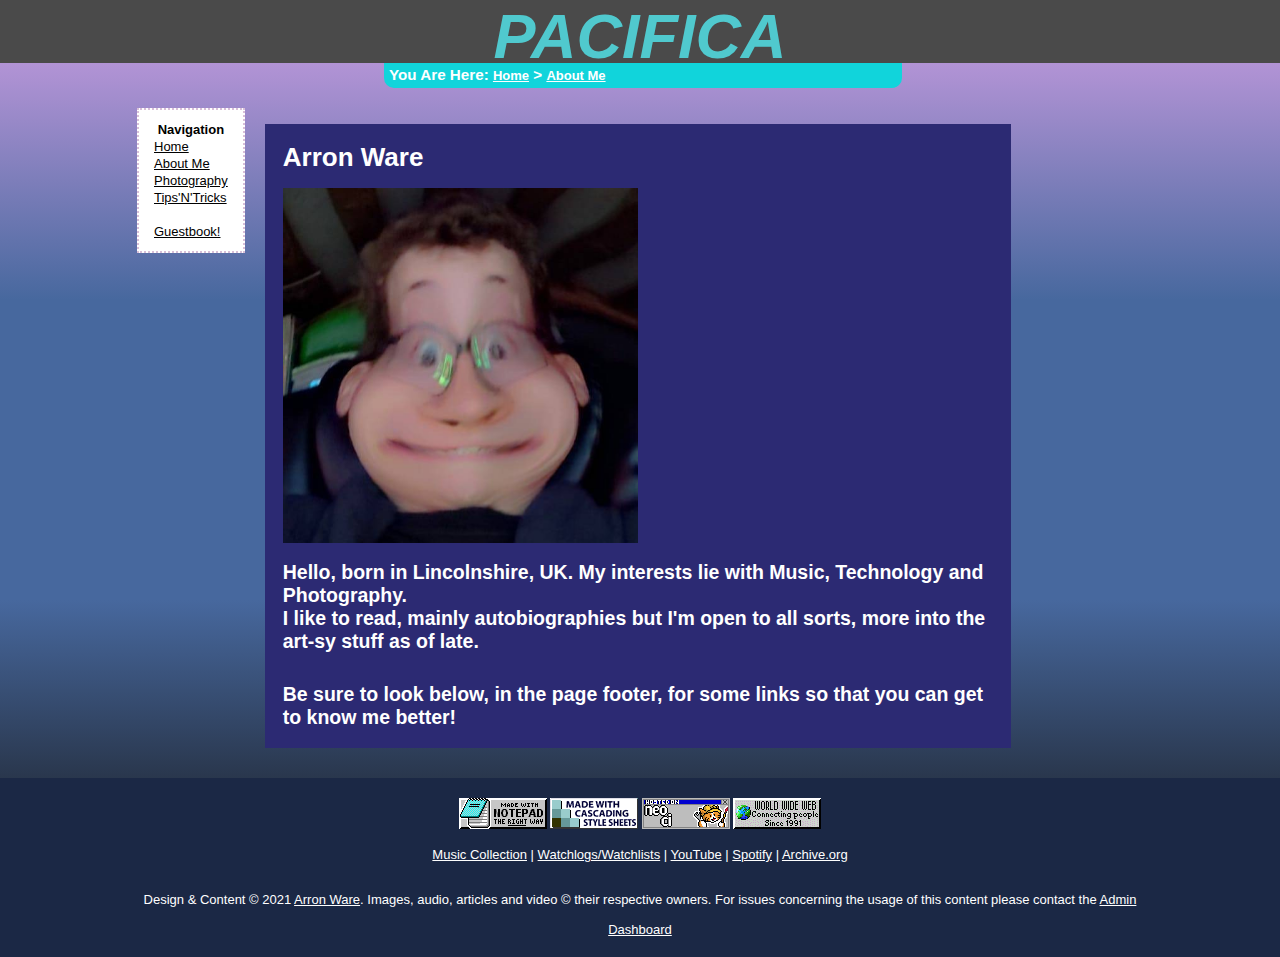
<file: aboutme.html>
<!DOCTYPE html>
<script>
  function includeHTML() {
    var z, i, elmnt, file, xhttp;
    /* Loop through a collection of all HTML elements: */
    z = document.getElementsByTagName("*");
    for (i = 0; i < z.length; i++) {
      elmnt = z[i];
      /*search for elements with a certain atrribute:*/
      file = elmnt.getAttribute("w3-include-html");
      if (file) {
        /* Make an HTTP request using the attribute value as the file name: */
        xhttp = new XMLHttpRequest();
        xhttp.onreadystatechange = function() {
          if (this.readyState == 4) {
            if (this.status == 200) {elmnt.innerHTML = this.responseText;}
            if (this.status == 404) {elmnt.innerHTML = "Page not found.";}
            /* Remove the attribute, and call this function once more: */
            elmnt.removeAttribute("w3-include-html");
            includeHTML();
          }
        }
        xhttp.open("GET", file, true);
        xhttp.send();
        /* Exit the function: */
        return;
      }
    }
  }
  </script> 

<html>
  




<head>
  <!-- Global site tag (gtag.js) - Google Analytics -->
<script async src="https://www.googletagmanager.com/gtag/js?id=G-C14HDMBW0S"></script>
<script>
  window.dataLayer = window.dataLayer || [];
  function gtag(){dataLayer.push(arguments);}
  gtag('js', new Date());

  gtag('config', 'G-C14HDMBW0S');
</script>
<div w3-include-html="assets/inc/header.html"></div>
  <script>
  function getStylesheet() {
    var currentTime = new Date().getHours();
    if (0 <= currentTime&&currentTime < 5) {
     document.write("<link rel='stylesheet' href='night.css' type='text/css'>");
    }
    if (5 <= currentTime&&currentTime < 11) {
     document.write("<link rel='stylesheet' href='morning.css' type='text/css'>");
    }
    if (11 <= currentTime&&currentTime < 18) {
     document.write("<link rel='stylesheet' href='stylesheet.css' type='text/css'>");
    }
    if (18 <= currentTime&&currentTime < 22) {
     document.write("<link rel='stylesheet' href='evening.css' type='text/css'>");
    }
    if (22 <= currentTime&&currentTime <= 24) {
     document.write("<link rel='stylesheet' href='night.css' type='text/css'>");
    }
  }
  
  getStylesheet();
  
  </script>
  
  <noscript><link href="stylesheet.css" rel="stylesheet"></noscript>

  <!-- Global site tag (gtag.js) - Google Analytics -->
  <script async src="https://www.googletagmanager.com/gtag/js?id=G-BN38E1BF64"></script>
  <script>
    window.dataLayer = window.dataLayer || [];
    function gtag(){dataLayer.push(arguments);}
    gtag('js', new Date());

    gtag('config', 'G-BN38E1BF64');
  </script>

</head>

<header>

  <h3 class="title" >PACIFICA</h3> 
  
 
  
</header>

<body>
  <div id="navbar" margin="1px">
      <h3 >You Are Here: <a class="link" href="index.html">Home</a> > <a class="link" href="aboutme.html">About Me</a></h3>
  </div>
  
  <div id="wrap">
    


  
    <div w3-include-html="assets/inc/nav.html"></div>

    <div id="content">
      <h1>Arron Ware</h1>
      <br>
      <img src="assets/img/mesquish.jpeg" alt="Me with a squished filter" width="50%" >
      <br>
      <br>
      <h2>Hello, born in Lincolnshire, UK. My interests lie with Music, Technology and Photography. 
        <br>I like to read, mainly autobiographies but I'm open to all sorts, more into the art-sy stuff as of late.</h2>
      <br>
      <br>
      <h2>Be sure to look below, in the page footer, for some links so that you can get to know me better! </h2>

    </div>


  </div>




  







  </body>











<footer class="flex-container">

  <div w3-include-html="assets/inc/footer.html"></div>

</footer>



<script>
  includeHTML();
</script>

   
</html>
</file>
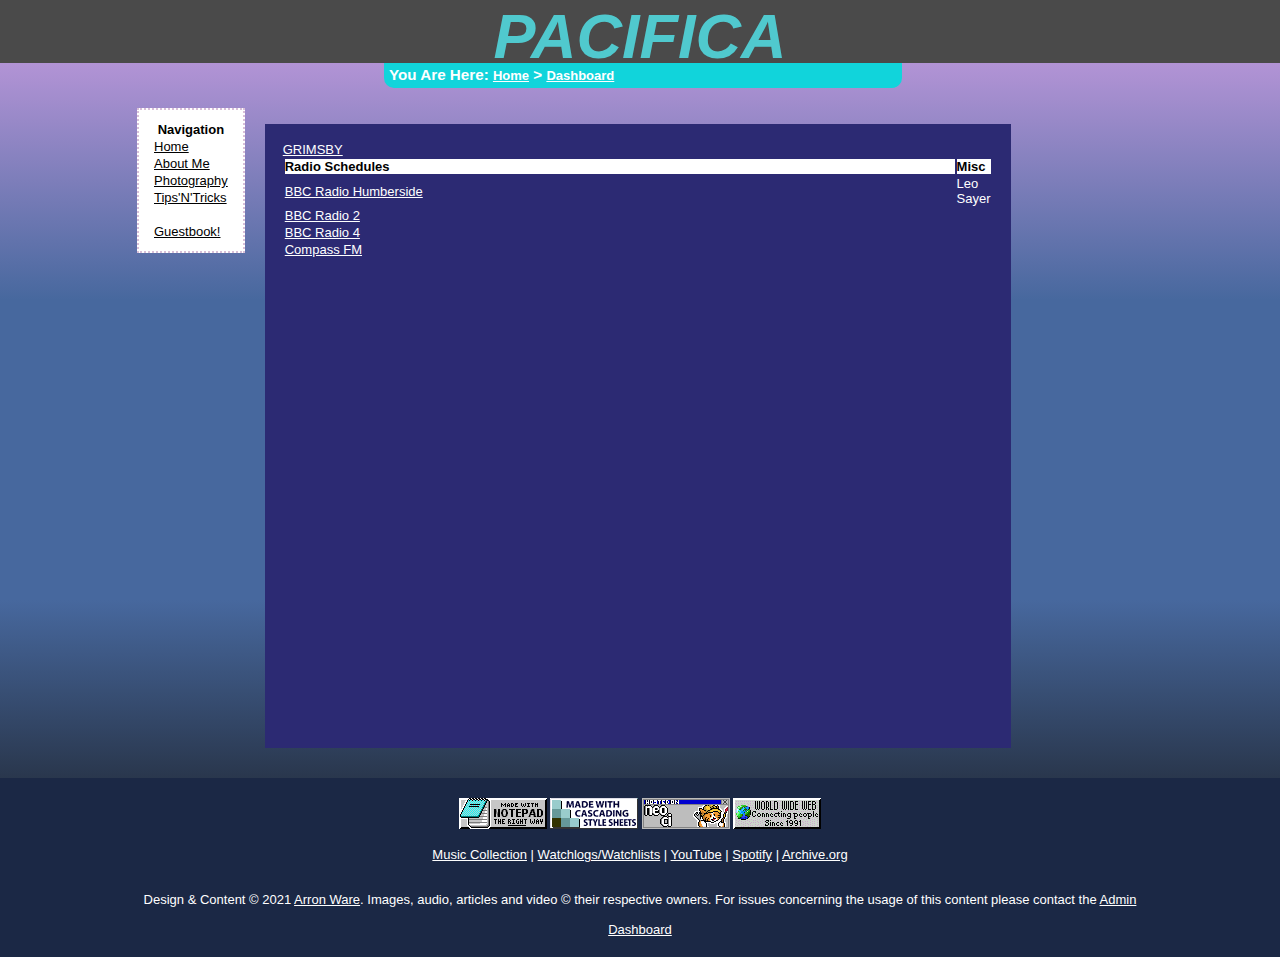
<file: dashboard.html>
<!DOCTYPE html>
<script>
  function includeHTML() {
    var z, i, elmnt, file, xhttp;
    /* Loop through a collection of all HTML elements: */
    z = document.getElementsByTagName("*");
    for (i = 0; i < z.length; i++) {
      elmnt = z[i];
      /*search for elements with a certain atrribute:*/
      file = elmnt.getAttribute("w3-include-html");
      if (file) {
        /* Make an HTTP request using the attribute value as the file name: */
        xhttp = new XMLHttpRequest();
        xhttp.onreadystatechange = function() {
          if (this.readyState == 4) {
            if (this.status == 200) {elmnt.innerHTML = this.responseText;}
            if (this.status == 404) {elmnt.innerHTML = "Page not found.";}
            /* Remove the attribute, and call this function once more: */
            elmnt.removeAttribute("w3-include-html");
            includeHTML();
          }
        }
        xhttp.open("GET", file, true);
        xhttp.send();
        /* Exit the function: */
        return;
      }
    }
  }
  </script> 

<html>
  




<head>
  <!-- Global site tag (gtag.js) - Google Analytics -->
<script async src="https://www.googletagmanager.com/gtag/js?id=G-C14HDMBW0S"></script>
<script>
  window.dataLayer = window.dataLayer || [];
  function gtag(){dataLayer.push(arguments);}
  gtag('js', new Date());

  gtag('config', 'G-C14HDMBW0S');
</script>
<div w3-include-html="assets/inc/header.html"></div>
<script>
  function getStylesheet() {
    var currentTime = new Date().getHours();
    if (0 <= currentTime&&currentTime < 5) {
     document.write("<link rel='stylesheet' href='night.css' type='text/css'>");
    }
    if (5 <= currentTime&&currentTime < 11) {
     document.write("<link rel='stylesheet' href='morning.css' type='text/css'>");
    }
    if (11 <= currentTime&&currentTime < 18) {
     document.write("<link rel='stylesheet' href='stylesheet.css' type='text/css'>");
    }
    if (18 <= currentTime&&currentTime < 22) {
     document.write("<link rel='stylesheet' href='evening.css' type='text/css'>");
    }
    if (22 <= currentTime&&currentTime <= 24) {
     document.write("<link rel='stylesheet' href='night.css' type='text/css'>");
    }
  }
  
  getStylesheet();
  
  </script>
  
  <noscript><link href="stylesheet.css" rel="stylesheet"></noscript>

  <!-- Global site tag (gtag.js) - Google Analytics -->
  <script async src="https://www.googletagmanager.com/gtag/js?id=G-BN38E1BF64"></script>
  <script>
    window.dataLayer = window.dataLayer || [];
    function gtag(){dataLayer.push(arguments);}
    gtag('js', new Date());

    gtag('config', 'G-BN38E1BF64');
  </script>

</head>

<header>

  <h3 class="title" >PACIFICA</h3> 
  
  
  
</header>

<body>
  <div id="navbar" margin="1px">
      <h3 >You Are Here: <a class="link" href="index.html">Home</a> > <a class="link" href="dashboard.html">Dashboard</a></h3>
  </div>
  
  <div id="wrap">
    


  
    <div w3-include-html="assets/inc/nav.html"></div>

    <div id="content">
      <a class="weatherwidget-io" href="https://forecast7.com/en/53d57n0d08/grimsby/" data-label_1="GRIMSBY" data-theme="pure" data-textcolor="#50C9CE" >GRIMSBY</a>
      <script>
      !function(d,s,id){var js,fjs=d.getElementsByTagName(s)[0];if(!d.getElementById(id)){js=d.createElement(s);js.id=id;js.src='https://weatherwidget.io/js/widget.min.js';fjs.parentNode.insertBefore(js,fjs);}}(document,'script','weatherwidget-io-js');
      </script>
      
      <table>
        <tr>
          <th>Radio Schedules</th>
          <th>Misc</th>
        </tr>
        <tr>
          <td><a target="_blank" href="https://www.bbc.co.uk/sounds/schedules/bbc_radio_humberside#on-air">BBC Radio Humberside</a></td>
          <td>Leo Sayer</td>
        </tr>
        <tr>
          <td><a target="_blank" href="https://www.bbc.co.uk/sounds/schedules/bbc_radio_two#on-air">BBC Radio 2</a></td>
          <td></td>
        </tr>
        <tr>
          <td><a target="_blank" href="https://www.bbc.co.uk/sounds/schedules/bbc_radio_fourfm#on-air">BBC Radio 4</a></td>
          <td></td>
        </tr>
        <tr>
          <td><a target="_blank" href="https://planetradio.co.uk/greatest-hits/schedule/">Compass FM</a></td>
          <td></td>
        </tr>
      </table>



    </div>


  </div>




  







  </body>











<footer class="flex-container">

  <div w3-include-html="assets/inc/footer.html"></div>

</footer>



<script>
  includeHTML();
</script>

   
</html>
</file>
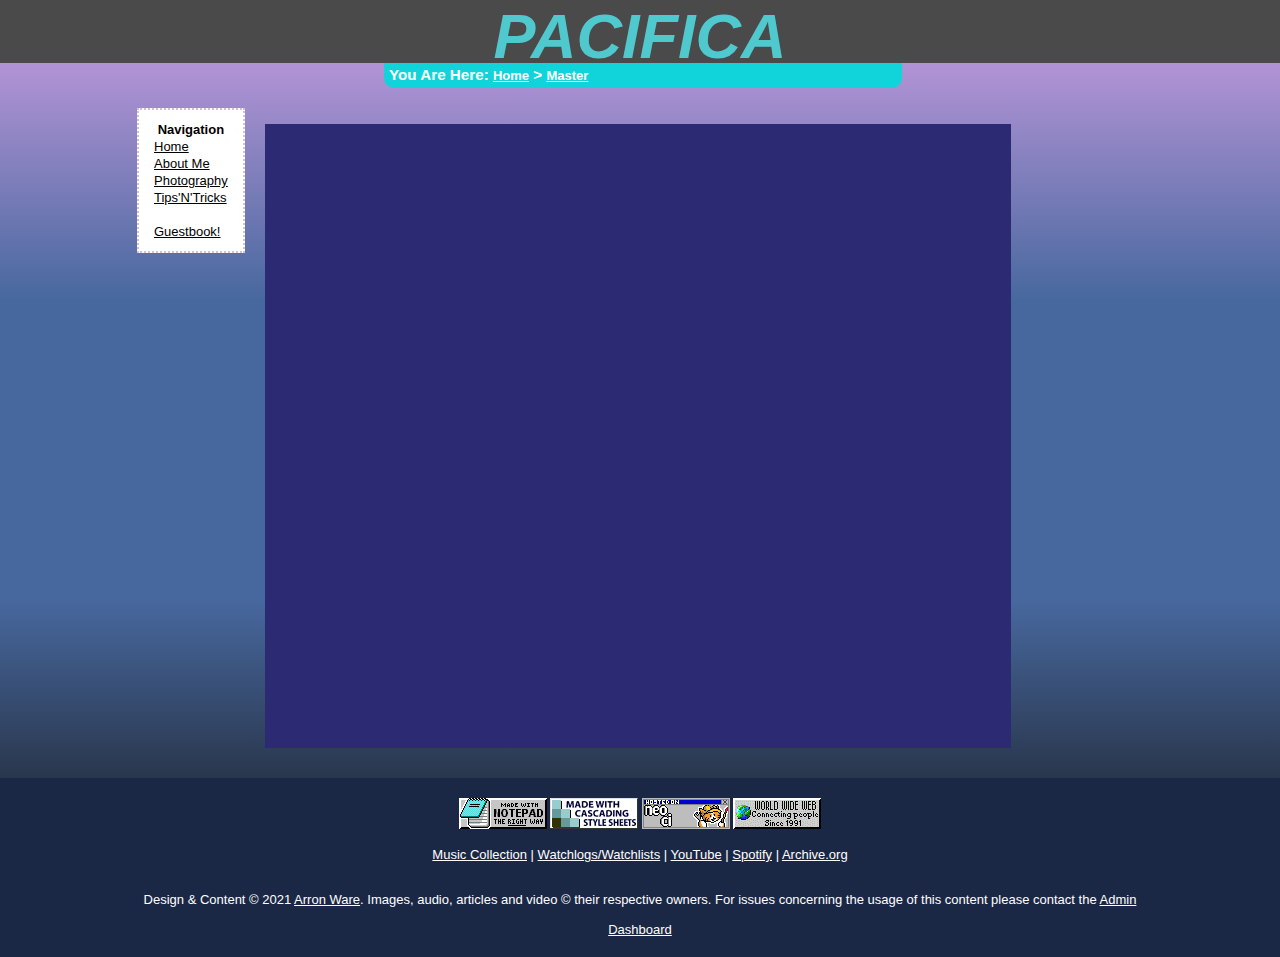
<file: master.html>
<!DOCTYPE html>
<script>
  function includeHTML() {
    var z, i, elmnt, file, xhttp;
    /* Loop through a collection of all HTML elements: */
    z = document.getElementsByTagName("*");
    for (i = 0; i < z.length; i++) {
      elmnt = z[i];
      /*search for elements with a certain atrribute:*/
      file = elmnt.getAttribute("w3-include-html");
      if (file) {
        /* Make an HTTP request using the attribute value as the file name: */
        xhttp = new XMLHttpRequest();
        xhttp.onreadystatechange = function() {
          if (this.readyState == 4) {
            if (this.status == 200) {elmnt.innerHTML = this.responseText;}
            if (this.status == 404) {elmnt.innerHTML = "Page not found.";}
            /* Remove the attribute, and call this function once more: */
            elmnt.removeAttribute("w3-include-html");
            includeHTML();
          }
        }
        xhttp.open("GET", file, true);
        xhttp.send();
        /* Exit the function: */
        return;
      }
    }
  }
  </script> 

<html>
  




<head>
  <!-- Global site tag (gtag.js) - Google Analytics -->
<script async src="https://www.googletagmanager.com/gtag/js?id=G-C14HDMBW0S"></script>
<script>
  window.dataLayer = window.dataLayer || [];
  function gtag(){dataLayer.push(arguments);}
  gtag('js', new Date());

  gtag('config', 'G-C14HDMBW0S');
</script>
<div w3-include-html="assets/inc/header.html"></div>
<script>
  function getStylesheet() {
    var currentTime = new Date().getHours();
    if (0 <= currentTime&&currentTime < 5) {
     document.write("<link rel='stylesheet' href='night.css' type='text/css'>");
    }
    if (5 <= currentTime&&currentTime < 11) {
     document.write("<link rel='stylesheet' href='morning.css' type='text/css'>");
    }
    if (11 <= currentTime&&currentTime < 18) {
     document.write("<link rel='stylesheet' href='stylesheet.css' type='text/css'>");
    }
    if (18 <= currentTime&&currentTime < 22) {
     document.write("<link rel='stylesheet' href='evening.css' type='text/css'>");
    }
    if (22 <= currentTime&&currentTime <= 24) {
     document.write("<link rel='stylesheet' href='night.css' type='text/css'>");
    }
  }
  
  getStylesheet();
  
  </script>
  
  <noscript><link href="stylesheet.css" rel="stylesheet"></noscript>
</head>

<header>

  <h3 class="title" >PACIFICA</h3> 
  
 
  
</header>

<body>
  <div id="navbar" margin="1px">
      <h3 >You Are Here: <a class="link" href="index.html">Home</a> > <a class="link" href="master.html">Master</a></h3>
  </div>
  
  <div id="wrap">
    


  
    <div w3-include-html="assets/inc/nav.html"></div>

    <div id="content">
      
      

    </div>


  </div>




  







  </body>











<footer class="flex-container">

  <div w3-include-html="assets/inc/footer.html"></div>

</footer>



<script>
  includeHTML();
</script>

   
</html>
</file>
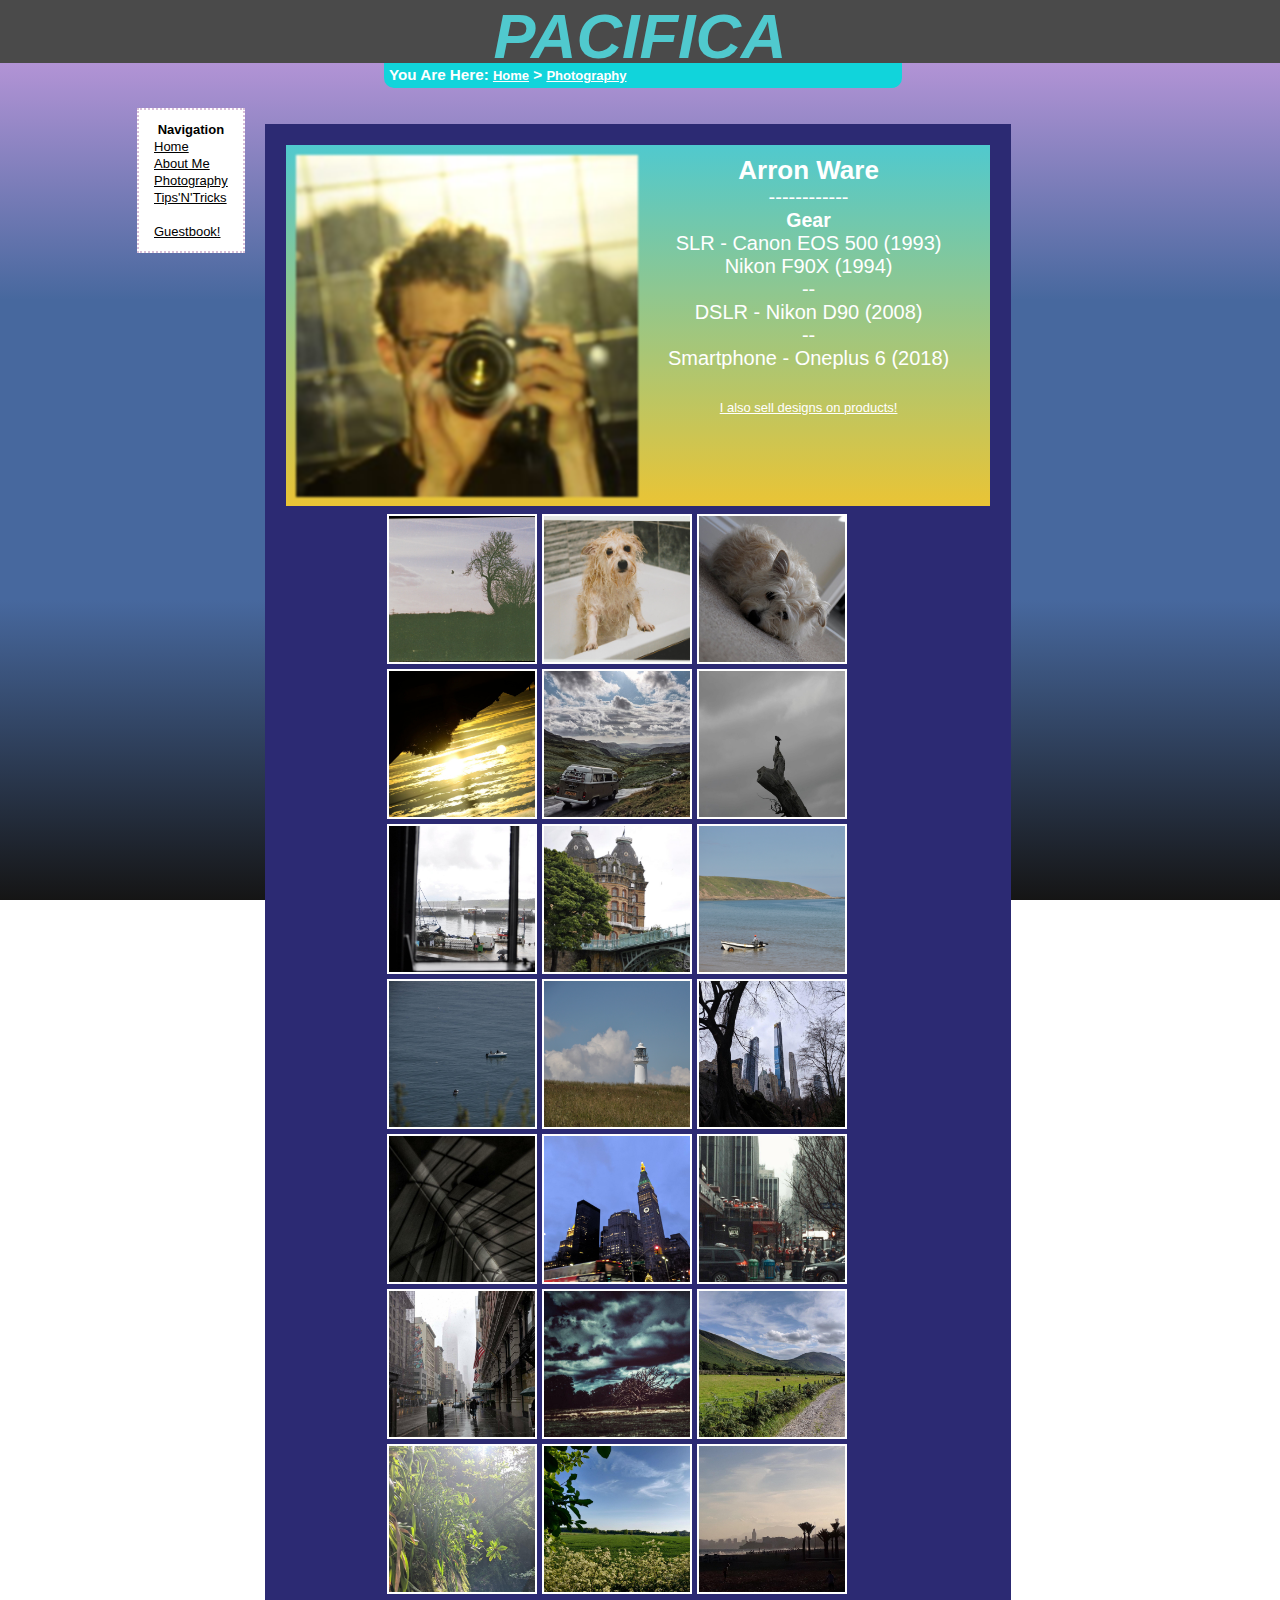
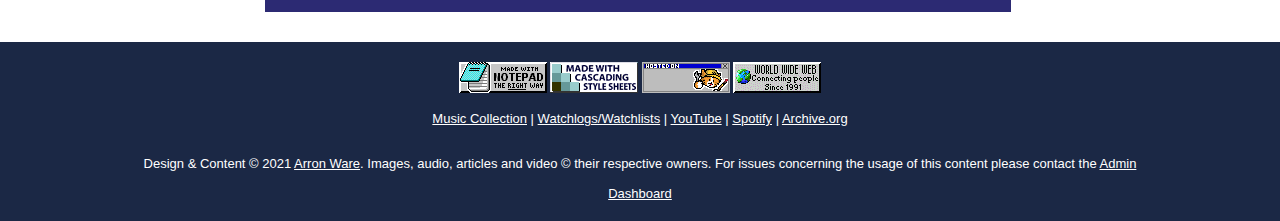
<file: photography.html>
<!DOCTYPE html>
<script>
  function includeHTML() {
    var z, i, elmnt, file, xhttp;
    /* Loop through a collection of all HTML elements: */
    z = document.getElementsByTagName("*");
    for (i = 0; i < z.length; i++) {
      elmnt = z[i];
      /*search for elements with a certain atrribute:*/
      file = elmnt.getAttribute("w3-include-html");
      if (file) {
        /* Make an HTTP request using the attribute value as the file name: */
        xhttp = new XMLHttpRequest();
        xhttp.onreadystatechange = function() {
          if (this.readyState == 4) {
            if (this.status == 200) {elmnt.innerHTML = this.responseText;}
            if (this.status == 404) {elmnt.innerHTML = "Page not found.";}
            /* Remove the attribute, and call this function once more: */
            elmnt.removeAttribute("w3-include-html");
            includeHTML();
          }
        }
        xhttp.open("GET", file, true);
        xhttp.send();
        /* Exit the function: */
        return;
      }
    }
  }
  </script> 

<html>
  




<head>
  <!-- Global site tag (gtag.js) - Google Analytics -->
<script async src="https://www.googletagmanager.com/gtag/js?id=G-C14HDMBW0S"></script>
<script>
  window.dataLayer = window.dataLayer || [];
  function gtag(){dataLayer.push(arguments);}
  gtag('js', new Date());

  gtag('config', 'G-C14HDMBW0S');
</script>
<div w3-include-html="assets/inc/header.html"></div>
<script>
  function getStylesheet() {
    var currentTime = new Date().getHours();
    if (0 <= currentTime&&currentTime < 5) {
     document.write("<link rel='stylesheet' href='night.css' type='text/css'>");
    }
    if (5 <= currentTime&&currentTime < 11) {
     document.write("<link rel='stylesheet' href='morning.css' type='text/css'>");
    }
    if (11 <= currentTime&&currentTime < 18) {
     document.write("<link rel='stylesheet' href='stylesheet.css' type='text/css'>");
    }
    if (18 <= currentTime&&currentTime < 22) {
     document.write("<link rel='stylesheet' href='evening.css' type='text/css'>");
    }
    if (22 <= currentTime&&currentTime <= 24) {
     document.write("<link rel='stylesheet' href='night.css' type='text/css'>");
    }
  }
  
  getStylesheet();
  
  </script>
  
  <noscript><link href="stylesheet.css" rel="stylesheet"></noscript>

  <!-- Global site tag (gtag.js) - Google Analytics -->
  <script async src="https://www.googletagmanager.com/gtag/js?id=G-BN38E1BF64"></script>
  <script>
    window.dataLayer = window.dataLayer || [];
    function gtag(){dataLayer.push(arguments);}
    gtag('js', new Date());

    gtag('config', 'G-BN38E1BF64');
  </script>

</head>

<header>

  <h3 class="title" >PACIFICA</h3> 
  
 
  
</header>

<body>

<!------------------------------- Modals --------------------------->


<div id="treebirdfieldmodal" class="bgmodal" onclick="document.getElementById('treebirdfieldmodal').style.display='none'">
  <div class="modalcontent">
      <div class="modalheader">
          <h2 class="closemodal" onclick="document.getElementById('cooks2021modal').style.display='none'">&times;</h2>
          <h1></h1>
      </div>
      <div class="modalbody">
          <img src="assets/img/photography/treebirdfield.jpg" alt="" width="100%" class="landscape"> 
      </div>
  </div>
</div>	

<div id="cooksfilmmodal" class="bgmodal" onclick="document.getElementById('cooksfilmmodal').style.display='none'">
  <div class="modalcontent">
      <div class="modalheader">
          <h2 class="closemodal" onclick="document.getElementById('cooks2021modal').style.display='none'">&times;</h2>
          <h1>2022</h1>
      </div>
      <div class="modalbody">
          <img src="assets/img/photography/cooksfilm.jpg" alt="Cookie On Film (more than a dog!)" width="100%" class="landscape"> 
      </div>
  </div>
</div>	


<div id="cooks2021modal" class="bgmodal" onclick="document.getElementById('cooks2021modal').style.display='none'">
  <div class="modalcontent">
      <div class="modalheader">
          <h2 class="closemodal" onclick="document.getElementById('cooks2021modal').style.display='none'">&times;</h2>
          <h1>2020</h1>
      </div>
      <div class="modalbody">
          <img src="assets/img/photography/cooks2021.jpg" alt="Cookie on da floor" width="100%" class="landscape"> 
      </div>
  </div>
</div>





<div id="skyseamodal" class="bgmodal" onclick="document.getElementById('skyseamodal').style.display='none'">
  <div class="modalcontent">
      <div class="modalheader">
          <h2 class="closemodal" onclick="document.getElementById('skyseamodal').style.display='none'">&times;</h2>
          <h1></h1>
      </div>
      <div class="modalbody">
          <img src="assets/img/photography/skysea.jpg" alt="" width="100%" class="landscape"> 
      </div>
  </div>
</div>




          
          
          


<div id="vanlakemodal" class="bgmodal" onclick="document.getElementById('vanlakemodal').style.display='none'">
  <div class="modalcontent">
      <div class="modalheader">
          <h2 class="closemodal" onclick="document.getElementById('vanlakemodal').style.display='none'">&times;</h2>
          <h1></h1>
      </div>
      <div class="modalbody">
          <img src="assets/img/photography/vanlake.jpg" alt="" width="100%" class="landscape"> 
      </div>
  </div>
</div>


          
          
          
          
          
<div id="zoobirdmodal" class="bgmodal" onclick="document.getElementById('zoobirdmodal').style.display='none'">
  <div class="modalcontent">
      <div class="modalheader">
          <h2 class="closemodal" onclick="document.getElementById('zoobirdmodal').style.display='none'">&times;</h2>
          <h1></h1>
      </div>
      <div class="modalbody">
          <img src="assets/img/photography/lonelyzoobird.jpg" alt="" width="100%" class="landscape"> 
      </div>
  </div>
</div>


          
          
          
          
          
          
<div id="scarbdocksmodal" class="bgmodal" onclick="document.getElementById('scarbdocksmodal').style.display='none'">
  <div class="modalcontent">
      <div class="modalheader">
          <h2 class="closemodal" onclick="document.getElementById('scarbdocksmodal').style.display='none'">&times;</h2>
          <h1></h1>
      </div>
      <div class="modalbody">
          <img src="assets/img/photography/scarbdocks.jpg" alt="" width="100%" class="portrait"> 
      </div>
  </div>
</div>

          
          
          
          
          
<div id="scarbhotelmodal" class="bgmodal" onclick="document.getElementById('scarbhotelmodal').style.display='none'">
  <div class="modalcontent">
      <div class="modalheader">
          <h2 class="closemodal" onclick="document.getElementById('scarbhotelmodal').style.display='none'">&times;</h2>
          <h1></h1>
      </div>
      <div class="modalbody">
          <img src="assets/img/photography/scarboroughhotel.jpg" alt="Scarborough Hotel" width="100%" class="portrait" > 
      </div>
  </div>
</div>

          
          
          
          
          
          
<div id="fileybeachmodal" class="bgmodal" onclick="document.getElementById('fileybeachmodal').style.display='none'">
  <div class="modalcontent">
      <div class="modalheader">
          <h2 class="closemodal" onclick="document.getElementById('fileybeachmodal').style.display='none'">&times;</h2>
          <h1></h1>
      </div>
      <div class="modalbody">
          <img src="assets/img/photography/fileybeach.JPG" alt="" width="100%" class="landscape"> 
      </div>
  </div>
</div>

          
          
          
          
          
          
<div id="fileylighthousemodal" class="bgmodal" onclick="document.getElementById('fileylighthousemodal').style.display='none'">
  <div class="modalcontent">
      <div class="modalheader">
          <h2 class="closemodal" onclick="document.getElementById('fileylighthousemodal').style.display='none'">&times;</h2>
          <h1></h1>
      </div>
      <div class="modalbody">
          <img src="assets/img/photography/fileylighthouse.jpg" alt="" width="100%" class="landscape"> 
      </div>
  </div>
</div>

<div id="lighthousemodal" class="bgmodal" onclick="document.getElementById('lighthousemodal').style.display='none'">
  <div class="modalcontent">
      <div class="modalheader">
          <h2 class="closemodal" onclick="document.getElementById('lighthousemodal').style.display='none'">&times;</h2>
          <h1></h1>
      </div>
      <div class="modalbody">
          <img src="assets/img/photography/lighthouse.JPG" alt="" width="100%" class="landscape"> 
      </div>
  </div>
</div>

<div id="nycparktreemodal" class="bgmodal" onclick="document.getElementById('nycparktreemodal').style.display='none'">
  <div class="modalcontent">
      <div class="modalheader">
          <h2 class="closemodal" onclick="document.getElementById('nycparktreemodal').style.display='none'">&times;</h2>
          <h1></h1>
      </div>
      <div class="modalbody">
          <img src="assets/img/photography/nycparktree.jpg" alt="" width="100%" class="portrait"> 
      </div>
  </div>
</div>

<div id="gothicceilingmodal" class="bgmodal" onclick="document.getElementById('gothicceilingmodal').style.display='none'">
  <div class="modalcontent">
      <div class="modalheader">
          <h2 class="closemodal" onclick="document.getElementById('gothicceilingmodal').style.display='none'">&times;</h2>
          <h1></h1>
      </div>
      <div class="modalbody">
          <img src="assets/img/photography/bedroomceilinggoth.jpg" alt="" width="100%" class="portrait"> 
      </div>
  </div>
</div>

<div id="nycskylinestreetmodal" class="bgmodal" onclick="document.getElementById('nycskylinestreetmodal').style.display='none'">
  <div class="modalcontent">
      <div class="modalheader">
          <h2 class="closemodal" onclick="document.getElementById('nycskylinestreetmodal').style.display='none'">&times;</h2>
          <h1></h1>
      </div>
      <div class="modalbody">
          <img src="assets/img/photography/nycskylinestreetov.jpg" alt="" width="100%" class="landscape"> 
      </div>
  </div>
</div>

<div id="santafestmodal" class="bgmodal" onclick="document.getElementById('santafestmodal').style.display='none'">
  <div class="modalcontent">
      <div class="modalheader">
          <h2 class="closemodal" onclick="document.getElementById('santafestmodal').style.display='none'">&times;</h2>
          <h1></h1>
      </div>
      <div class="modalbody">
          <img src="assets/img/photography/santafest2019.jpg" alt="" width="100%" class="portrait"> 
      </div>
  </div>
</div>


<div id="evilempiremodal" class="bgmodal" onclick="document.getElementById('evilempiremodal').style.display='none'">
  <div class="modalcontent">
      <div class="modalheader">
          <h2 class="closemodal" onclick="document.getElementById('evilempiremodal').style.display='none'">&times;</h2>
          <h1></h1>
      </div>
      <div class="modalbody">
          <img src="assets/img/photography/evilempire.jpg" alt="" width="100%" class="portrait"> 
      </div>
  </div>
</div>

<div id="gothictreetrainmodal" class="bgmodal" onclick="document.getElementById('gothictreetrainmodal').style.display='none'">
  <div class="modalcontent">
      <div class="modalheader">
          <h2 class="closemodal" onclick="document.getElementById('gothictreetrainmodal').style.display='none'">&times;</h2>
          <h1></h1>
      </div>
      <div class="modalbody">
          <img src="assets/img/photography/gothingtreetrain.jpg" alt="" width="100%" class="landscape"> 
      </div>
  </div>
</div>




<div id="lakedismodal" class="bgmodal" onclick="document.getElementById('lakedismodal').style.display='none'">
  <div class="modalcontent">
      <div class="modalheader">
          <h2 class="closemodal" onclick="document.getElementById('lakedismodal').style.display='none'">&times;</h2>
          <h1></h1>
      </div>
      <div class="modalbody">
          <img src="assets/img/photography/lakedis.jpg" alt="" width="100%" class="landscape"> 
      </div>
  </div>
</div>

<div id="treefallmodal" class="bgmodal" onclick="document.getElementById('treefallmodal').style.display='none'">
  <div class="modalcontent">
      <div class="modalheader">
          <h2 class="closemodal" onclick="document.getElementById('treefallmodal').style.display='none'">&times;</h2>
          <h1></h1>
      </div>
      <div class="modalbody">
          <img src="assets/img/photography/treecoverwaterfall.jpg" alt="" width="100%" class="landscape"> 
      </div>
  </div>
</div>


<div id="fieldmodal" class="bgmodal" onclick="document.getElementById('fieldmodal').style.display='none'">
  <div class="modalcontent">
      <div class="modalheader">
          <h2 class="closemodal" onclick="document.getElementById('fieldmodal').style.display='none'">&times;</h2>
          <h1></h1>
      </div>
      <div class="modalbody">
          <img src="assets/img/photography/fieldinnit.jpg" alt="" width="100%" class="landscape"> 
      </div>
  </div>
</div>


<div id="benidormmodal" class="bgmodal" onclick="document.getElementById('benidormmodal').style.display='none'">
  <div class="modalcontent">
      <div class="modalheader">
          <h2 class="closemodal" onclick="document.getElementById('benidormmodal').style.display='none'">&times;</h2>
          <h1></h1>
      </div>
      <div class="modalbody">
          <img src="assets/img/photography/benidorm.jpg" alt="" width="100%" class="landscape"> 
      </div>
  </div>
</div>



<div id="navbar" margin="1px">
    <h3 >You Are Here: <a class="link" href="index.html">Home</a> > <a class="link" href="photography.html">Photography</a></h3>
</div>

<div id="wrap">
  



  <div w3-include-html="assets/inc/nav.html"></div>

  <div id="content" >

                <div id="textalongsideimage">

                  <img id="mehomeimgphotography" src="assets/img/me1.jpg">

                    <h1 class="imgcreditp">Arron Ware</h1>
                    <p class="imgcreditp">------------</p>
                    <h2>Gear</h2>

                    
                    <p class="gear">SLR - Canon EOS 500 (1993) <br>
                                          Nikon F90X (1994)</p>
                    <p>--</p>
                    <p class="gear">DSLR - Nikon D90 (2008)</p>
                    <p>--</p>
                    <p class="gear">Smartphone - Oneplus 6 (2018)</p>
                    <br>
                    <br>
                    <a class="link" target="_blank" href="https://www.redbubble.com/people/ArronWare/shop">I also sell designs on products!</a>
                
                </div>
    
    <div id="imgshowcase">
      <div class="imgbord" id="treebirdfield" onclick="document.getElementById('treebirdfieldmodal').style.display='flex'"></div>
      <div class="imgbord" id="cooksfilm" onclick="document.getElementById('cooksfilmmodal').style.display='flex'"></div>
      <div class="imgbord" id="cooks2021" onclick="document.getElementById('cooks2021modal').style.display='flex'"></div>
      <div class="imgbord" id="skysea" onclick="document.getElementById('skyseamodal').style.display='flex'"></div>
      <div class="imgbord" id="vanlake" onclick="document.getElementById('vanlakemodal').style.display='flex'"></div>
      <div class="imgbord" id="zoobird" onclick="document.getElementById('zoobirdmodal').style.display='flex'"></div>
      <div class="imgbord" id="scarbdocks" onclick="document.getElementById('scarbdocksmodal').style.display='flex'"></div>
      <div class="imgbord" id="scarbhotel" onclick="document.getElementById('scarbhotelmodal').style.display='flex'"></div>
      <div class="imgbord" id="fileybeach" onclick="document.getElementById('fileybeachmodal').style.display='flex'"></div>
      <div class="imgbord" id="fileylighthouse" onclick="document.getElementById('fileylighthousemodal').style.display='flex'"></div>
      <div class="imgbord" id="lighthouse" onclick="document.getElementById('lighthousemodal').style.display='flex'"></div>
      <div class="imgbord" id="nycparktree"  onclick="document.getElementById('nycparktreemodal').style.display='flex'"></div>
      <div class="imgbord" id="gothicceiling" onclick="document.getElementById('gothicceilingmodal').style.display='flex'"></div>
      <div class="imgbord" id="nycskylinestreet" onclick="document.getElementById('nycskylinestreetmodal').style.display='flex'"></div>
      <div class="imgbord" id="santafest" onclick="document.getElementById('santafestmodal').style.display='flex'"></div>
      <div class="imgbord" id="evilempire" onclick="document.getElementById('evilempiremodal').style.display='flex'"></div>
      <div class="imgbord" id="gothtreetrain" onclick="document.getElementById('gothictreetrainmodal').style.display='flex'"></div>
      <div class="imgbord" id="lakedis" onclick="document.getElementById('lakedismodal').style.display='flex'"></div>
      <div class="imgbord" id="treefall" onclick="document.getElementById('treefallmodal').style.display='flex'"></div>
      <div class="imgbord" id="field" onclick="document.getElementById('fieldmodal').style.display='flex'"></div>
      <div class="imgbord" id="benidorm" onclick="document.getElementById('benidormmodal').style.display='flex'"></div>
    </div>
  </div>
  
  
  



</div>




  







</body>











<footer class="flex-container">

  <div w3-include-html="assets/inc/footer.html"></div>

</footer>



<script>
  includeHTML();
</script>

   
</html>
</file>
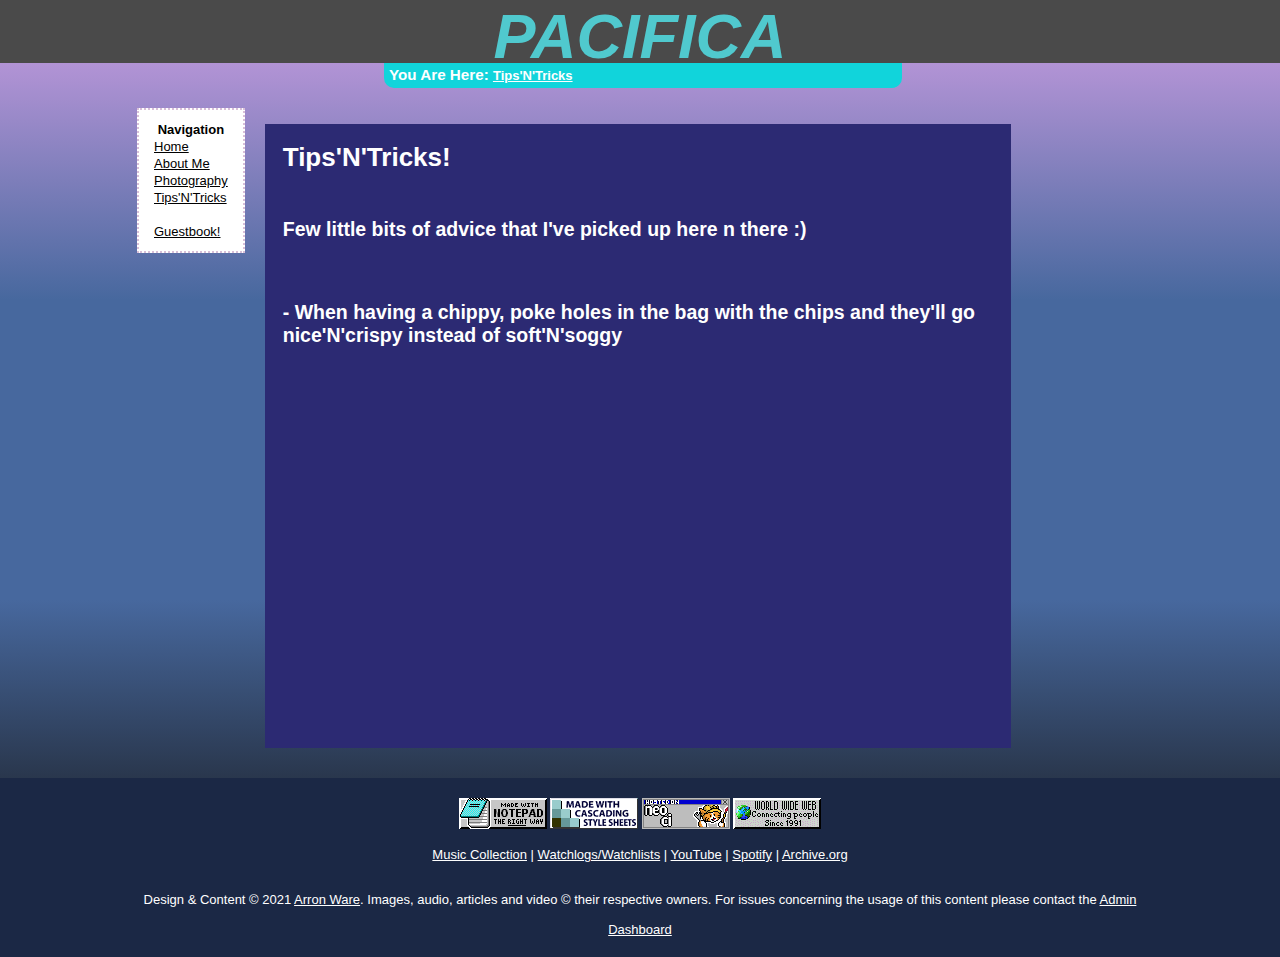
<file: tipsntricks.html>
<!DOCTYPE html>
<script>
    function includeHTML() {
      var z, i, elmnt, file, xhttp;
      /* Loop through a collection of all HTML elements: */
      z = document.getElementsByTagName("*");
      for (i = 0; i < z.length; i++) {
        elmnt = z[i];
        /*search for elements with a certain atrribute:*/
        file = elmnt.getAttribute("w3-include-html");
        if (file) {
          /* Make an HTTP request using the attribute value as the file name: */
          xhttp = new XMLHttpRequest();
          xhttp.onreadystatechange = function() {
            if (this.readyState == 4) {
              if (this.status == 200) {elmnt.innerHTML = this.responseText;}
              if (this.status == 404) {elmnt.innerHTML = "Page not found.";}
              /* Remove the attribute, and call this function once more: */
              elmnt.removeAttribute("w3-include-html");
              includeHTML();
            }
          }
          xhttp.open("GET", file, true);
          xhttp.send();
          /* Exit the function: */
          return;
        }
      }
    }
    </script> 

<html>
    

 


<head>
  <!-- Global site tag (gtag.js) - Google Analytics -->
<script async src="https://www.googletagmanager.com/gtag/js?id=G-C14HDMBW0S"></script>
<script>
  window.dataLayer = window.dataLayer || [];
  function gtag(){dataLayer.push(arguments);}
  gtag('js', new Date());

  gtag('config', 'G-C14HDMBW0S');
</script>
  <div w3-include-html="assets/inc/header.html"></div>
    <script>
    function getStylesheet() {
      var currentTime = new Date().getHours();
      if (0 <= currentTime&&currentTime < 5) {
       document.write("<link rel='stylesheet' href='night.css' type='text/css'>");
      }
      if (5 <= currentTime&&currentTime < 11) {
       document.write("<link rel='stylesheet' href='morning.css' type='text/css'>");
      }
      if (11 <= currentTime&&currentTime < 18) {
       document.write("<link rel='stylesheet' href='stylesheet.css' type='text/css'>");
      }
      if (18 <= currentTime&&currentTime < 22) {
       document.write("<link rel='stylesheet' href='evening.css' type='text/css'>");
      }
      if (22 <= currentTime&&currentTime <= 24) {
       document.write("<link rel='stylesheet' href='night.css' type='text/css'>");
      }
    }
    
    getStylesheet();
    
    </script>
    
    <noscript><link href="stylesheet.css" rel="stylesheet"></noscript>

  <!-- Global site tag (gtag.js) - Google Analytics -->
  <script async src="https://www.googletagmanager.com/gtag/js?id=G-BN38E1BF64"></script>
  <script>
    window.dataLayer = window.dataLayer || [];
    function gtag(){dataLayer.push(arguments);}
    gtag('js', new Date());

    gtag('config', 'G-BN38E1BF64');
  </script>

</head>

 <header>

    <h3 class="title" >PACIFICA</h3> 
    
   
    
 </header>

<body>
  <div id="navbar" margin="1px">
      <h3 >You Are Here: <a class="link" href="tipsntricks.html">Tips'N'Tricks</a></h3>
  </div>
  
  <div id="wrap">
    


  
    <div w3-include-html="assets/inc/nav.html"></div>

    <div id="content" >
      <h1>Tips'N'Tricks!</h1>
      <br>

      <br>
      <br>
      <h2>Few little bits of advice that I've picked up here n there :) </h2>
      <br>
      <br>
      <br>
      
      <br>
      
      <h2>- When having a chippy, poke holes in the bag with the chips and they'll go nice'N'crispy instead of soft'N'soggy</h2>
      <br>
      
      
    </div>


  </div>




    







</body>











<footer class="flex-container">

<div w3-include-html="assets/inc/footer.html"></div>

</footer>



  <script>
    includeHTML();
  </script>
  
     
</html>
</file>
<file: night.css>
* {
    margin: 0;
    padding: 0;
    box-sizing: border-box;
  }

html, body {
    height: 100%
}

/* 
#footer {
    width: 100%;
    background-color: grey;
    height: 10%;
} 
*/




@import url('assets/fonts/FjallaOne-Regular.ttf');

@font-face {
    font-family: fjall;
    src: url(assets/fonts/FjallaOne-Regular.ttf);
}

@font-face {
    font-family: Deejay;
    src: url(assets/fnt/Deejay_Font.ttf);
}

@font-face {
    font-family: Zector;
    src: url(assets/fnt/Zector.otf);
}

@font-face {
    font-family: kanit;
    src: url(assets/fnt/Kanit-Regular.ttf);
}

h4 {
    font: 5px;
    font-weight: bold;
    font-family: kanit;
    letter-spacing: 3px;
}


p {

    font-size: 20px;
}









#wrap {
    width: 1046px;
    margin-bottom: 20px;
    margin-left: auto;
    margin-right: auto;
    margin-top: 0px;
    display: flex;
    flex-wrap: wrap;
    min-height: 75%

}

.flex-container {
    justify-content: space-around;
    text-align: center;

}

#headerimg {
    float: left;

}



.title {
    text-align: center;
    
    color: #11D4DB;
    font-size: 7vh;

    font-family: 'Fjalla One', sans-serif;
    font-style: italic;

    
}



#contentimgheader {

    width: 100%;
}

#navheader {

}

td {
    width: 100%;
}

th {
  background-color: white; 
  color:black;
}

#navop, table th td a tr {
    
    
    width:100%;
    padding: 3px;
    color: black;
}

#navop:hover, td:hover a:hover { 
    
    
    
    background-color: #50C9CE;
    color: white;
    width:100%;
    padding: 3px;
}



/* primary colour tags */




.title {
    text-align: center;
    
    color: #50C9CE;
    font-size: 7vh;

    font-family: 'Fjalla One', sans-serif;
    font-style: italic;

    
}
header {
    background:#4a4a4a;

    text-align: left;
    font-family: 'Fjalla One', sans-serif;
    font-size: 20px;
    height: 7vh;
 }

#navbar {
    border-width: 3px 5px 5px 5px;
    border-color: #11D4DB;
    border-style: solid;
    border-radius: 0px 0px 10px 10px;
    margin: 0% 30% 0% 30%;
    width: 40.5%;
    background-color: #11D4DB;
    position: sticky;
    top: 0;
    z-index: 1;
}

.leftnav {
    background-color: white;
    border-width: 2px;
    border-style: dotted;
    border-color: thistle;
    padding: 10px;
    float: left;
    margin: 20px;

}

body {

    padding-bottom:60px;   /* Height of the footer */
    background-image: linear-gradient(to bottom, #A750CE8C, #47689e, #47689e, #151515);
    background-attachment: fixed;
    min-height: 100%;
    padding-bottom: 20px;
    z-index: 0;
 }






#content {

    text-align: left;
    margin-top: 4vh;
    width: 71.3%;
    /* height: 96%; */
    background-color: hsl(241.6, 46.5%, 30.8%);
    color: white;
    padding: 2vh;
    float: right;
    display: inline-block;
    z-index: 0;
}

.contenttitle {
    color: #EAC435;
}

 #container {
    min-height:100%;
    position:relative;
 }

 footer {
    position:sticky;
    /* bottom: 0; */
    width:100%;
    flex-shrink: 0;
    box-sizing: border-box;
       /* Height of the footer */
    background:#1B2845;
    padding: 20px 0px;
    margin-top: 10px;
    display: inline-block;
 }





/* <-----------------------> MODALS <-----------------------> */

.bgmodal {
    display: none;
    position: fixed;
    left: 0;
    top: 0;
    width: 100%;
    height: 100%;
    z-index: 2;
    background-color: rgba(0, 0, 0, 0.5);
}

.modalcontent {
    position:relative;
    background-color: white;
    margin: auto;
    padding: 0;
    max-height: 100%;

    /* top: 35%;
    top: 50%;
    left: 50%;
    transform: translateY(-50%); */
    border-radius: 5px;
    /* margin-top: 100px; */
    
    
}

.portrait {
    max-width: 550px;
    filter: grayscale(0) !important;
}

.landscape {
    max-width: 1000px;
    filter: grayscale(0) !important;
}

.modalheader {
    padding: 10px 16px;
    background-color: #777;
    color: #50C9CE;
    font-family: 'Fjalla One', sans-serif;
    text-align: left;
    border-radius:  5px 5px 0 0;
    position: relative;
    font-size: 13pt;
    min-height: 60px;
    
    

}

.modalbody {
    filter: grayscale(0) !important;
    margin-left: auto;
    margin-right: auto;
    
}




.closemodal {
    display: inline-block;
    right: 0;
    padding: 0px 30px 0px 100px;
    position: absolute;
    font-size: 33px;
    background-color: #50C9CE;
    color: white;
    font-family: monospace;
    margin-top: 2px;
}

.closemodal:hover {
    cursor:grab;
    font-family: 'Fjalla One', sans-serif;
    
}












/*Primary colour tag END */











 /* width */
 ::-webkit-scrollbar {
    width: 10px;
  }
  
  /* Track */
  ::-webkit-scrollbar-track {
    background: pink;
  }
  
  /* Handle */
  ::-webkit-scrollbar-thumb {
    background: #50C9CE;
  }
  
  /* Handle on hover */
  ::-webkit-scrollbar-thumb:hover {
    background: #2a8386;
  } 


















a,address,blockquote,body{
    font-family: 'Fjalla One', sans-serif;
    font-size:small;
    color: white;

}



.H1{ 
    font-size:small; 
}
.H2{ 
    font-size:medium; 
    font-family: fjall; 
}
.H3{ 
    font-size:large; 
}
.H1,.H2,.H3 {
	font-weight:bold;
	
}




.link:hover {
    background-color: white;
    color: black;
    
}




body {
    margin:0px
}
#header {
    color: white;
}



/* METAMATIC ASSETS */

/* Photography previews */


#treebirdfield {
    width: 150px;
    height: 150px;
    background-image: url(assets/img/photography/treebirdfield.jpg);
    background-size: cover;
    background-position-x: -30px;
    filter: grayscale(0%);
    margin-top:5px;
    margin-left: 5px;
    float: left;
}

#treebirdfield:hover {
    transition-duration: 0.2s;
    filter: grayscale(100%);
}


#vanlake {
    width: 150px;
    height: 150px;
    background-image: url(assets/img/photography/vanlake.jpg);
    background-size: cover;
    background-position-x: -10px;
    filter: grayscale(0%);
    margin-top: 5px;
    margin-left: 5px;
    float: left;
}

#vanlake:hover {
    transition-duration: 0.2s;
    filter: grayscale(100%);
}

#lighthouse {
    width: 150px;
    height: 150px;
    background-image: url(assets/img/photography/lighthouse.JPG);
    background-size: cover;
    background-position-x: -10px;
    filter: grayscale(0%);
    margin-top: 5px;
    margin-left: 5px;
    float: left;
}

#lighthouse:hover {
    transition-duration: 0.2s;
    filter: grayscale(100%);
}


#scarbhotel {
    width: 150px;
    height: 150px;
    background-image: url(assets/img/photography/scarboroughhotel.jpg);
    background-size: cover;
    background-position-y: -40px;
    filter: grayscale(0%);
    margin-top: 5px;
    margin-left: 5px;
    float: left;
}

#scarbhotel:hover {
    transition-duration: 0.2s;
    filter: grayscale(100%);
}

#fileybeach {
    width: 150px;
    height: 150px;
    background-image: url(assets/img/photography/fileybeach.JPG);
    background-size: cover;
    
    filter: grayscale(0%);
    margin-top:5px;
    margin-left: 5px;
    float: left;
}

#fileybeach:hover {
    transition-duration: 0.2s;
    filter: grayscale(100%);
}

#scarbdocks {
    width: 150px;
    height: 150px;
    background-image: url(assets/img/photography/scarbdocks.jpg);
    background-size: cover;
    background-position-y: -40px;
    filter: grayscale(0%);
    margin-top:5px;
    margin-left: 5px;
    float: left;
}

#scarbdocks:hover {
    transition-duration: 0.2s;
    filter: grayscale(100%);
}



#zoobird {
    width: 150px;
    height: 150px;
    background-image: url(assets/img/photography/lonelyzoobird.jpg);
    background-size: cover;
    background-position-x: -30px;
    filter: grayscale(0%);
    margin-top:5px;
    margin-left: 5px;
    float: left;
}

#zoobird:hover {
    transition-duration: 0.2s;
    filter: grayscale(100%);
}

#cooks2021 {
    width: 150px;
    height: 150px;
    background-image: url(assets/img/photography/cooks2021.jpg);
    background-size: cover;
    background-position-x: -20px;
    filter: grayscale(0%);
    margin-top:5px;
    margin-left: 5px;
    float: left;
}

#cooks2021:hover {
    transition-duration: 0.2s;
    filter: grayscale(100%);
}

#cooksfilm {
    width: 150px;
    height: 150px;
    background-image: url(assets/img/photography/cooksfilm.jpg);
    background-size: cover;
    background-position-x: -20px;
    filter: grayscale(0%);
    margin-top:5px;
    margin-left: 5px;
    float: left;
}

#cooksfilm:hover {
    transition-duration: 0.2s;
    filter: grayscale(100%);
}


#skysea {
    width: 150px;
    height: 150px;
    background-image: url(assets/img/photography/skysea.jpg);
    background-size: cover;
    
    filter: grayscale(0%);
    margin-top:5px;
    margin-left: 5px;
    float: left;
}

#skysea:hover {
    transition-duration: 0.2s;
    filter: grayscale(100%);
}

#fileylighthouse {
    width: 150px;
    height: 150px;
    background-image: url(assets/img/photography/fileylighthouse.jpg);
    background-size: cover;
    
    filter: grayscale(0%);
    margin-top:5px;
    margin-left: 5px;
    float: left;
}

#fileylighthouse:hover {
    transition-duration: 0.2s;
    filter: grayscale(100%);
}



#nycparktree {
    width: 150px;
    height: 150px;
    background-image: url(assets/img/photography/nycparktree.jpg);
    background-size: cover;
    background-position-y: -40px;
    filter: grayscale(0%);
    margin-top:5px;
    margin-left: 5px;
    float: left;
}

#nycparktree:hover {
    transition-duration: 0.2s;
    filter: grayscale(100%);
}

#gothicceiling {
    width: 150px;
    height: 150px;
    background-image: url(assets/img/photography/bedroomceilinggoth.jpg);
    background-size: cover;
    
    filter: grayscale(0%);
    margin-top:5px;
    margin-left: 5px;
    float: left;
}

#gothicceiling:hover {
    transition-duration: 0.2s;
    filter: grayscale(100%);
}


#nycskylinestreet {
    width: 150px;
    height: 150px;
    background-image: url(assets/img/photography/nycskylinestreetov.jpg);
    background-size: cover;
    background-position-x: -20px;
    filter: grayscale(0%);
    margin-top:5px;
    margin-left: 5px;
    float: left;
}

#nycskylinestreet:hover {
    transition-duration: 0.2s;
    filter: grayscale(100%);
}


#santafest {
    width: 150px;
    height: 150px;
    background-image: url(assets/img/photography/santafest2019.jpg);
    background-size: cover;
    background-position-y: -15px;
    filter: grayscale(0%);
    margin-top:5px;
    margin-left: 5px;
    float: left;
}

#santafest:hover {
    transition-duration: 0.2s;
    filter: grayscale(100%);
}


#evilempire {
    width: 150px;
    height: 150px;
    background-image: url(assets/img/photography/evilempire.jpg);
    background-size: cover;
    
    filter: grayscale(0%);
    margin-top:5px;
    margin-left: 5px;
    float: left;
}

#evilempire:hover {
    transition-duration: 0.2s;
    filter: grayscale(100%);
}


#gothtreetrain {
    width: 150px;
    height: 150px;
    background-image: url(assets/img/photography/gothingtreetrain.jpg);
    background-size: cover;
    
    filter: grayscale(0%);
    margin-top:5px;
    margin-left: 5px;
    float: left;
}

#gothtreetrain:hover {
    transition-duration: 0.2s;
    filter: grayscale(100%);
}

#cheeseboard {
    width: 150px;
    height: 150px;
    background-image: url(assets/img/photography/cheeseboard.jpg);
    background-size: cover;
    
    filter: grayscale(0%);
    margin-top:5px;
    margin-left: 5px;
    float: left;
}

#cheeseboard:hover {
    transition-duration: 0.2s;
    filter: grayscale(100%);
}

#lakedis {
    width: 150px;
    height: 150px;
    background-image: url(assets/img/photography/lakedis.jpg);
    background-size: cover;
    
    filter: grayscale(0%);
    margin-top:5px;
    margin-left: 5px;
    float: left;
}

#lakedis:hover {
    transition-duration: 0.2s;
    filter: grayscale(100%);
}

#treefall {
    width: 150px;
    height: 150px;
    background-image: url(assets/img/photography/treecoverwaterfall.jpg);
    background-size: cover;
    
    filter: grayscale(0%);
    margin-top:5px;
    margin-left: 5px;
    float: left;
}

#treefall:hover {
    transition-duration: 0.2s;
    filter: grayscale(100%);
}


#field {
    width: 150px;
    height: 150px;
    background-image: url(assets/img/photography/fieldinnit.jpg);
    background-size: cover;
    transition-duration: 0.5s;
    filter: grayscale(0%);
    margin-top:5px;
    margin-left: 5px;
    float: left;
}

#field:hover {
    transition-duration: 0.2s;
    filter: grayscale(100%);
}


#benidorm {
    width: 150px;
    height: 150px;
    background-image: url(assets/img/photography/benidorm.jpg);
    background-size: cover;
    background-position-x: -90px;
    filter: grayscale(0%);
    margin-top:5px;
    margin-left: 5px;
    float: left;
    transition-duration: 0.2s;
}

#benidorm:hover {
    transition-duration: 0.2s;
    filter: grayscale(100%);
    
}


.imgbord {
    border: 2px;
    border-style: solid;
    
}



/* img {
    filter: grayscale(100%);
} */

#mehomeimgphotography {
    float: left;
    width: 50%;
    filter: blur(1px);
}




.mehomeimg {
    filter: blur(1px);
}



#textalongsideimage {
	margin: 3px;
	text-align: center;
    height: 361px;
    background-image: linear-gradient(to bottom, #50C9CE, #EAC435);
    padding: 10px;
}


#imgshowcase {
    margin-right: 14%;
    margin-left: 14%;
}
</file>
<file: morning.css>
* {
    margin: 0;
    padding: 0;
    box-sizing: border-box;
  }

html, body {
    height: 100%
}

/* 
#footer {
    width: 100%;
    background-color: grey;
    height: 10%;
} 
*/




@import url('assets/fonts/FjallaOne-Regular.ttf');

@font-face {
    font-family: fjall;
    src: url(assets/fonts/FjallaOne-Regular.ttf);
}

@font-face {
    font-family: Deejay;
    src: url(assets/fnt/Deejay_Font.ttf);
}

@font-face {
    font-family: Zector;
    src: url(assets/fnt/Zector.otf);
}

@font-face {
    font-family: kanit;
    src: url(assets/fnt/Kanit-Regular.ttf);
}

h4 {
    font: 5px;
    font-weight: bold;
    font-family: kanit;
    letter-spacing: 3px;
}


p {

    font-size: 20px;
}









#wrap {
    width: 1046px;
    margin-bottom: 20px;
    margin-left: auto;
    margin-right: auto;
    margin-top: 0px;
    display: flex;
    flex-wrap: wrap;
    min-height: 75%

}

.flex-container {
    justify-content: space-around;
    text-align: center;

}

#headerimg {
    float: left;

}



.title {
    text-align: center;
    
    color: #11D4DB;
    font-size: 7vh;

    font-family: 'Fjalla One', sans-serif;
    font-style: italic;

    
}



#contentimgheader {

    width: 100%;
}

#navheader {

}

td {
    width: 100%;
    
}

th {
  background-color: white; 
  color:black;
}

#navop, table th td a tr {
    
    
    width:100%;
    padding: 3px;
    color: black;
}

#navop:hover, td:hover a:hover { 
    
    
    
    background-color: #50C9CE;
    color: white;
    width:100%;
    padding: 3px;
}



/* primary colour tags */

.title {
    text-align: center;
    
    color: #50C9CE;
    font-size: 7vh;

    font-family: 'Fjalla One', sans-serif;
    font-style: italic;

    
}
header {
    background:#7d7d7d;

    text-align: left;
    font-family: 'Fjalla One', sans-serif;
    font-size: 20px;
    height: 7vh;
 }

#navbar {
    border-width: 3px 5px 5px 5px;
    border-color: #50C9CE;
    border-style: solid;
    border-radius: 0px 0px 10px 10px;
    margin: 0% 30% 0% 30%;
    width: 40.5%;
    background-color: #50C9CE;
    position: sticky;
    top: 0;
    z-index: 1;
}

.leftnav {
    background-color: white;
    border-width: 2px;
    border-style: dotted;
    border-color: thistle;
    padding: 10px;
    float: left;
    margin: 20px;

}

body {

    padding-bottom:60px;   /* Height of the footer */
    background-image: linear-gradient(to bottom, #A8A8A88C, #b8d3ff, #90a9d2, #ff8031, #ff8031);
    background-attachment: fixed;
    min-height: 100%;
    padding-bottom: 20px;
    z-index: 0;
 }






#content {

    text-align: left;
    margin-top: 4vh;
    width: 71.3%;
    /* height: 96%; */
    background-color: #EAC435;
    color: white;
    padding: 2vh;
    float: right;
    display: inline-block;
    z-index: 0;
}

.contenttitle {
    color: #EAC435;
}

 #container {
    min-height:100%;
    position:relative;
 }

 footer {
    position:sticky;
    /* bottom: 0; */
    width:100%;
    flex-shrink: 0;
    box-sizing: border-box;
       /* Height of the footer */
    background:#1B2845;
    padding: 20px 0px;
    margin-top: 10px;
    display: inline-block;
 }





/* <-----------------------> MODALS <-----------------------> */

.bgmodal {
    display: none;
    position: fixed;
    left: 0;
    top: 0;
    width: 100%;
    height: 100%;
    z-index: 2;
    background-color: rgba(0, 0, 0, 0.5);
}

.modalcontent {
    position:relative;
    background-color: white;
    margin: auto;
    padding: 0;
    max-height: 100%;

    /* top: 35%;
    top: 50%;
    left: 50%;
    transform: translateY(-50%); */
    border-radius: 5px;
    /* margin-top: 100px; */
    
    
}

.portrait {
    max-width: 550px;
    filter: grayscale(0) !important;
}

.landscape {
    max-width: 1000px;
    filter: grayscale(0) !important;
}

.modalheader {
    padding: 10px 16px;
    background-color: #777;
    color: #50C9CE;
    font-family: 'Fjalla One', sans-serif;
    text-align: left;
    border-radius:  5px 5px 0 0;
    position: relative;
    font-size: 13pt;
    min-height: 60px;
    
    

}

.modalbody {
    filter: grayscale(0) !important;
    margin-left: auto;
    margin-right: auto;
    
}




.closemodal {
    display: inline-block;
    right: 0;
    padding: 0px 30px 0px 100px;
    position: absolute;
    font-size: 33px;
    background-color: #50C9CE;
    color: white;
    font-family: monospace;
    margin-top: 2px;
}

.closemodal:hover {
    cursor:grab;
    font-family: 'Fjalla One', sans-serif;
    
}












/*Primary colour tag END */











 /* width */
 ::-webkit-scrollbar {
    width: 10px;
  }
  
  /* Track */
  ::-webkit-scrollbar-track {
    background: pink;
  }
  
  /* Handle */
  ::-webkit-scrollbar-thumb {
    background: #50C9CE;
  }
  
  /* Handle on hover */
  ::-webkit-scrollbar-thumb:hover {
    background: #2a8386;
  } 


















a,address,blockquote,body{
    font-family: 'Fjalla One', sans-serif;
    font-size:small;
    color: white;

}



.H1{ 
    font-size:small; 
}
.H2{ 
    font-size:medium; 
    font-family: fjall;
}
.H3{ 
    font-size:large; 
}
.H1,.H2,.H3 {
	font-weight:bold;
	
}




.link:hover {
    background-color: white;
    color: black;
    
}




body {
    margin:0px
}
#header {
    color: white;
}



/* METAMATIC ASSETS */

/* Photography previews */


#treebirdfield {
    width: 150px;
    height: 150px;
    background-image: url(assets/img/photography/treebirdfield.jpg);
    background-size: cover;
    background-position-x: -30px;
    filter: grayscale(0%);
    margin-top:5px;
    margin-left: 5px;
    float: left;
}

#treebirdfield:hover {
    transition-duration: 0.2s;
    filter: grayscale(100%);
}


#vanlake {
    width: 150px;
    height: 150px;
    background-image: url(assets/img/photography/vanlake.jpg);
    background-size: cover;
    background-position-x: -10px;
    filter: grayscale(0%);
    margin-top: 5px;
    margin-left: 5px;
    float: left;
}

#vanlake:hover {
    transition-duration: 0.2s;
    filter: grayscale(100%);
}

#lighthouse {
    width: 150px;
    height: 150px;
    background-image: url(assets/img/photography/lighthouse.JPG);
    background-size: cover;
    background-position-x: -10px;
    filter: grayscale(0%);
    margin-top: 5px;
    margin-left: 5px;
    float: left;
}

#lighthouse:hover {
    transition-duration: 0.2s;
    filter: grayscale(100%);
}


#scarbhotel {
    width: 150px;
    height: 150px;
    background-image: url(assets/img/photography/scarboroughhotel.jpg);
    background-size: cover;
    background-position-y: -40px;
    filter: grayscale(0%);
    margin-top: 5px;
    margin-left: 5px;
    float: left;
}

#scarbhotel:hover {
    transition-duration: 0.2s;
    filter: grayscale(100%);
}

#fileybeach {
    width: 150px;
    height: 150px;
    background-image: url(assets/img/photography/fileybeach.JPG);
    background-size: cover;
    
    filter: grayscale(0%);
    margin-top:5px;
    margin-left: 5px;
    float: left;
}

#fileybeach:hover {
    transition-duration: 0.2s;
    filter: grayscale(100%);
}

#scarbdocks {
    width: 150px;
    height: 150px;
    background-image: url(assets/img/photography/scarbdocks.jpg);
    background-size: cover;
    background-position-y: -40px;
    filter: grayscale(0%);
    margin-top:5px;
    margin-left: 5px;
    float: left;
}

#scarbdocks:hover {
    transition-duration: 0.2s;
    filter: grayscale(100%);
}



#zoobird {
    width: 150px;
    height: 150px;
    background-image: url(assets/img/photography/lonelyzoobird.jpg);
    background-size: cover;
    background-position-x: -30px;
    filter: grayscale(0%);
    margin-top:5px;
    margin-left: 5px;
    float: left;
}

#zoobird:hover {
    transition-duration: 0.2s;
    filter: grayscale(100%);
}

#cooks2021 {
    width: 150px;
    height: 150px;
    background-image: url(assets/img/photography/cooks2021.jpg);
    background-size: cover;
    background-position-x: -20px;
    filter: grayscale(0%);
    margin-top:5px;
    margin-left: 5px;
    float: left;
}

#cooks2021:hover {
    transition-duration: 0.2s;
    filter: grayscale(100%);
}

#cooksfilm {
    width: 150px;
    height: 150px;
    background-image: url(assets/img/photography/cooksfilm.jpg);
    background-size: cover;
    background-position-x: -20px;
    filter: grayscale(0%);
    margin-top:5px;
    margin-left: 5px;
    float: left;
}

#cooksfilm:hover {
    transition-duration: 0.2s;
    filter: grayscale(100%);
}


#skysea {
    width: 150px;
    height: 150px;
    background-image: url(assets/img/photography/skysea.jpg);
    background-size: cover;
    
    filter: grayscale(0%);
    margin-top:5px;
    margin-left: 5px;
    float: left;
}

#skysea:hover {
    transition-duration: 0.2s;
    filter: grayscale(100%);
}

#fileylighthouse {
    width: 150px;
    height: 150px;
    background-image: url(assets/img/photography/fileylighthouse.jpg);
    background-size: cover;
    
    filter: grayscale(0%);
    margin-top:5px;
    margin-left: 5px;
    float: left;
}

#fileylighthouse:hover {
    transition-duration: 0.2s;
    filter: grayscale(100%);
}



#nycparktree {
    width: 150px;
    height: 150px;
    background-image: url(assets/img/photography/nycparktree.jpg);
    background-size: cover;
    background-position-y: -40px;
    filter: grayscale(0%);
    margin-top:5px;
    margin-left: 5px;
    float: left;
}

#nycparktree:hover {
    transition-duration: 0.2s;
    filter: grayscale(100%);
}

#gothicceiling {
    width: 150px;
    height: 150px;
    background-image: url(assets/img/photography/bedroomceilinggoth.jpg);
    background-size: cover;
    
    filter: grayscale(0%);
    margin-top:5px;
    margin-left: 5px;
    float: left;
}

#gothicceiling:hover {
    transition-duration: 0.2s;
    filter: grayscale(100%);
}


#nycskylinestreet {
    width: 150px;
    height: 150px;
    background-image: url(assets/img/photography/nycskylinestreetov.jpg);
    background-size: cover;
    background-position-x: -20px;
    filter: grayscale(0%);
    margin-top:5px;
    margin-left: 5px;
    float: left;
}

#nycskylinestreet:hover {
    transition-duration: 0.2s;
    filter: grayscale(100%);
}


#santafest {
    width: 150px;
    height: 150px;
    background-image: url(assets/img/photography/santafest2019.jpg);
    background-size: cover;
    background-position-y: -15px;
    filter: grayscale(0%);
    margin-top:5px;
    margin-left: 5px;
    float: left;
}

#santafest:hover {
    transition-duration: 0.2s;
    filter: grayscale(100%);
}


#evilempire {
    width: 150px;
    height: 150px;
    background-image: url(assets/img/photography/evilempire.jpg);
    background-size: cover;
    
    filter: grayscale(0%);
    margin-top:5px;
    margin-left: 5px;
    float: left;
}

#evilempire:hover {
    transition-duration: 0.2s;
    filter: grayscale(100%);
}


#gothtreetrain {
    width: 150px;
    height: 150px;
    background-image: url(assets/img/photography/gothingtreetrain.jpg);
    background-size: cover;
    
    filter: grayscale(0%);
    margin-top:5px;
    margin-left: 5px;
    float: left;
}

#gothtreetrain:hover {
    transition-duration: 0.2s;
    filter: grayscale(100%);
}

#cheeseboard {
    width: 150px;
    height: 150px;
    background-image: url(assets/img/photography/cheeseboard.jpg);
    background-size: cover;
    
    filter: grayscale(0%);
    margin-top:5px;
    margin-left: 5px;
    float: left;
}

#cheeseboard:hover {
    transition-duration: 0.2s;
    filter: grayscale(100%);
}

#lakedis {
    width: 150px;
    height: 150px;
    background-image: url(assets/img/photography/lakedis.jpg);
    background-size: cover;
    
    filter: grayscale(0%);
    margin-top:5px;
    margin-left: 5px;
    float: left;
}

#lakedis:hover {
    transition-duration: 0.2s;
    filter: grayscale(100%);
}

#treefall {
    width: 150px;
    height: 150px;
    background-image: url(assets/img/photography/treecoverwaterfall.jpg);
    background-size: cover;
    
    filter: grayscale(0%);
    margin-top:5px;
    margin-left: 5px;
    float: left;
}

#treefall:hover {
    transition-duration: 0.2s;
    filter: grayscale(100%);
}


#field {
    width: 150px;
    height: 150px;
    background-image: url(assets/img/photography/fieldinnit.jpg);
    background-size: cover;
    transition-duration: 0.5s;
    filter: grayscale(0%);
    margin-top:5px;
    margin-left: 5px;
    float: left;
}

#field:hover {
    transition-duration: 0.2s;
    filter: grayscale(100%);
}


#benidorm {
    width: 150px;
    height: 150px;
    background-image: url(assets/img/photography/benidorm.jpg);
    background-size: cover;
    background-position-x: -90px;
    filter: grayscale(0%);
    margin-top:5px;
    margin-left: 5px;
    float: left;
    transition-duration: 0.2s;
}

#benidorm:hover {
    transition-duration: 0.2s;
    filter: grayscale(100%);
    
}


.imgbord {
    border: 2px;
    border-style: solid;
    
}



/* img {
    filter: grayscale(100%);
} */

#mehomeimgphotography {
    float: left;
    width: 50%;
    filter: blur(1px);
}




.mehomeimg {
    filter: blur(1px);
}



#textalongsideimage {
	margin: 3px;
	text-align: center;
    height: 361px;
    background-image: linear-gradient(to bottom, #50C9CE, #EAC435);
    padding: 10px;
}


#imgshowcase {
    margin-right: 14%;
    margin-left: 14%;
}
</file>
<file: stylesheet.css>
* {
    margin: 0;
    padding: 0;
    box-sizing: border-box;
  }

html, body {
    height: 100%;
    overflow-x:hidden;
    width:100%;
}

/* 
#footer {
    width: 100%;
    background-color: grey;
    height: 10%;
} 
*/




@import url('assets/fonts/FjallaOne-Regular.ttf');

@font-face {
    font-family: fjall;
    src: url(assets/fonts/FjallaOne-Regular.ttf);
}

@font-face {
    font-family: Deejay;
    src: url(assets/fnt/Deejay_Font.ttf);
}

@font-face {
    font-family: Zector;
    src: url(assets/fnt/Zector.otf);
}

@font-face {
    font-family: kanit;
    src: url(assets/fnt/Kanit-Regular.ttf);
}

h4 {
    font: 5px;
    font-weight: bold;
    font-family: kanit;
    letter-spacing: 3px;
}


p {

    font-size: 20px;
}









#wrap {
    width: 1046px;
    margin-bottom: 20px;
    margin-left: auto;
    margin-right: auto;
    margin-top: 0px;
    display: flex;
    flex-wrap: wrap;
    min-height: 75%

}

.flex-container {
    justify-content: space-around;
    text-align: center;

}

#headerimg {
    float: left;

}



.title {
    text-align: center;
    
    color: #11D4DB;
    font-size: 7vh;

    font-family: 'Fjalla One', sans-serif;
    font-style: italic;

    
}



#contentimgheader {

    width: 100%;
}

#navheader {

}

td {
    width: 100%;
    
}

#navop, table,th,td, a, tr {
    
    
    width:100%;
    padding: 3px;
    color: black;
}

#navop:hover, td:hover a:hover { 
    
    
    
    background-color: #50C9CE;
    color: white;
    width:100%;
    padding: 3px;
}



/* primary colour tags */

.title {
    text-align: center;
    
    color: #50C9CE;
    font-size: 7vh;

    font-family: 'Fjalla One', sans-serif;
    font-style: italic;

    
}
header {
    background:white;

    text-align: left;
    font-family: 'Fjalla One', sans-serif;
    font-size: 20px;
    height: 7vh;
 }

#navbar {
    border-width: 3px 5px 5px 5px;
    border-color: #11D4DB;
    border-style: solid;
    border-radius: 0px 0px 10px 10px;
    margin: 0% 30% 0% 30%;
    width: 40.5%;
    background-color: #11D4DB;
    position: sticky;
    top: 0;
    z-index: 1;
}

.leftnav {
    background-color: white;
    border-width: 2px;
    border-style: dotted;
    border-color: thistle;
    padding: 10px;
    float: left;
    margin: 20px;

}

body {

    padding-bottom:60px;   /* Height of the footer */
    background-image: linear-gradient(to bottom, #A750CE8C, lightblue, lightblue);
    background-attachment: fixed;
    min-height: 100%;
    padding-bottom: 20px;
    z-index: 0;
 }






#content {

    text-align: left;
    margin-top: 4vh;
    width: 71.3%;
    /* height: 96%; */
    background-color: #EAC435;
    color: white;
    padding: 2vh;
    float: right;
    display: inline-block;
    z-index: 0;
}

.contenttitle {
    color: #EAC435;
}

 #container {
    min-height:100%;
    position:relative;
 }

 footer {
    position:sticky;
    /* bottom: 0; */
    width:100%;
    flex-shrink: 0;
    box-sizing: border-box;
       /* Height of the footer */
    background:#1B2845;
    padding: 20px 0px;
    margin-top: 10px;
    display: inline-block;
 }






/*Primary colour tag END */











 /* width */
 ::-webkit-scrollbar {
    width: 10px;
  }
  
  /* Track */
  ::-webkit-scrollbar-track {
    background: pink;
  }
  
  /* Handle */
  ::-webkit-scrollbar-thumb {
    background: #50C9CE;
  }
  
  /* Handle on hover */
  ::-webkit-scrollbar-thumb:hover {
    background: #2a8386;
  } 


















a,address,blockquote,body{
    font-family: 'Fjalla One', sans-serif;
    font-size:small;
    color: white;

}



.H1{ 
    font-size:small; 
}
.H2{ 
    font-size:medium; 
}
.H3{ 
    font-size:large; 
    font-family: fjall;
}
.H1,.H2,.H3 {
	font-weight:bold;
	
}




.link:hover {
    background-color: white;
    color: black;
    
}




body {
    margin:0px
}
#header {
    color: white;
}



/* METAMATIC ASSETS */

/* Photography previews */


#treebirdfield {
    width: 150px;
    height: 150px;
    background-image: url(assets/img/photography/treebirdfield.jpg);
    background-size: cover;
    background-position-x: -30px;
    filter: grayscale(0%);
    margin-top:5px;
    margin-left: 5px;
    float: left;
}

#treebirdfield:hover {
    transition-duration: 0.2s;
    filter: grayscale(100%);
}


#vanlake {
    width: 150px;
    height: 150px;
    background-image: url(assets/img/photography/vanlake.jpg);
    background-size: cover;
    background-position-x: -10px;
    filter: grayscale(0%);
    margin-top: 5px;
    margin-left: 5px;
    float: left;
}

#vanlake:hover {
    transition-duration: 0.2s;
    filter: grayscale(100%);
}

#lighthouse {
    width: 150px;
    height: 150px;
    background-image: url(assets/img/photography/lighthouse.JPG);
    background-size: cover;
    background-position-x: -10px;
    filter: grayscale(0%);
    margin-top: 5px;
    margin-left: 5px;
    float: left;
}

#lighthouse:hover {
    transition-duration: 0.2s;
    filter: grayscale(100%);
}


#scarbhotel {
    width: 150px;
    height: 150px;
    background-image: url(assets/img/photography/scarboroughhotel.jpg);
    background-size: cover;
    background-position-y: -40px;
    filter: grayscale(0%);
    margin-top: 5px;
    margin-left: 5px;
    float: left;
}

#scarbhotel:hover {
    transition-duration: 0.2s;
    filter: grayscale(100%);
}

#fileybeach {
    width: 150px;
    height: 150px;
    background-image: url(assets/img/photography/fileybeach.JPG);
    background-size: cover;
    
    filter: grayscale(0%);
    margin-top:5px;
    margin-left: 5px;
    float: left;
}

#fileybeach:hover {
    transition-duration: 0.2s;
    filter: grayscale(100%);
}

#scarbdocks {
    width: 150px;
    height: 150px;
    background-image: url(assets/img/photography/scarbdocks.jpg);
    background-size: cover;
    background-position-y: -40px;
    filter: grayscale(0%);
    margin-top:5px;
    margin-left: 5px;
    float: left;
}

#scarbdocks:hover {
    transition-duration: 0.2s;
    filter: grayscale(100%);
}



#zoobird {
    width: 150px;
    height: 150px;
    background-image: url(assets/img/photography/lonelyzoobird.jpg);
    background-size: cover;
    background-position-x: -30px;
    filter: grayscale(0%);
    margin-top:5px;
    margin-left: 5px;
    float: left;
}

#zoobird:hover {
    transition-duration: 0.2s;
    filter: grayscale(100%);
}

#cooks2021 {
    width: 150px;
    height: 150px;
    background-image: url(assets/img/photography/cooks2021.jpg);
    background-size: cover;
    background-position-x: -20px;
    filter: grayscale(0%);
    margin-top:5px;
    margin-left: 5px;
    float: left;
}

#cooks2021:hover {
    transition-duration: 0.2s;
    filter: grayscale(100%);
}

#cooksfilm {
    width: 150px;
    height: 150px;
    background-image: url(assets/img/photography/cooksfilm.jpg);
    background-size: cover;
    background-position-x: -20px;
    filter: grayscale(0%);
    margin-top:5px;
    margin-left: 5px;
    float: left;
}

#cooksfilm:hover {
    transition-duration: 0.2s;
    filter: grayscale(100%);
}


#skysea {
    width: 150px;
    height: 150px;
    background-image: url(assets/img/photography/skysea.jpg);
    background-size: cover;
    
    filter: grayscale(0%);
    margin-top:5px;
    margin-left: 5px;
    float: left;
}

#skysea:hover {
    transition-duration: 0.2s;
    filter: grayscale(100%);
}

#fileylighthouse {
    width: 150px;
    height: 150px;
    background-image: url(assets/img/photography/fileylighthouse.jpg);
    background-size: cover;
    
    filter: grayscale(0%);
    margin-top:5px;
    margin-left: 5px;
    float: left;
}

#fileylighthouse:hover {
    transition-duration: 0.2s;
    filter: grayscale(100%);
}



#nycparktree {
    width: 150px;
    height: 150px;
    background-image: url(assets/img/photography/nycparktree.jpg);
    background-size: cover;
    background-position-y: -40px;
    filter: grayscale(0%);
    margin-top:5px;
    margin-left: 5px;
    float: left;
}

#nycparktree:hover {
    transition-duration: 0.2s;
    filter: grayscale(100%);
}

#gothicceiling {
    width: 150px;
    height: 150px;
    background-image: url(assets/img/photography/bedroomceilinggoth.jpg);
    background-size: cover;
    
    filter: grayscale(0%);
    margin-top:5px;
    margin-left: 5px;
    float: left;
}

#gothicceiling:hover {
    transition-duration: 0.2s;
    filter: grayscale(100%);
}


#nycskylinestreet {
    width: 150px;
    height: 150px;
    background-image: url(assets/img/photography/nycskylinestreetov.jpg);
    background-size: cover;
    background-position-x: -20px;
    filter: grayscale(0%);
    margin-top:5px;
    margin-left: 5px;
    float: left;
}

#nycskylinestreet:hover {
    transition-duration: 0.2s;
    filter: grayscale(100%);
}


#santafest {
    width: 150px;
    height: 150px;
    background-image: url(assets/img/photography/santafest2019.jpg);
    background-size: cover;
    background-position-y: -15px;
    filter: grayscale(0%);
    margin-top:5px;
    margin-left: 5px;
    float: left;
}

#santafest:hover {
    transition-duration: 0.2s;
    filter: grayscale(100%);
}


#evilempire {
    width: 150px;
    height: 150px;
    background-image: url(assets/img/photography/evilempire.jpg);
    background-size: cover;
    
    filter: grayscale(0%);
    margin-top:5px;
    margin-left: 5px;
    float: left;
}

#evilempire:hover {
    transition-duration: 0.2s;
    filter: grayscale(100%);
}


#gothtreetrain {
    width: 150px;
    height: 150px;
    background-image: url(assets/img/photography/gothingtreetrain.jpg);
    background-size: cover;
    
    filter: grayscale(0%);
    margin-top:5px;
    margin-left: 5px;
    float: left;
}

#gothtreetrain:hover {
    transition-duration: 0.2s;
    filter: grayscale(100%);
}

#cheeseboard {
    width: 150px;
    height: 150px;
    background-image: url(assets/img/photography/cheeseboard.jpg);
    background-size: cover;
    
    filter: grayscale(0%);
    margin-top:5px;
    margin-left: 5px;
    float: left;
}

#cheeseboard:hover {
    transition-duration: 0.2s;
    filter: grayscale(100%);
}

#lakedis {
    width: 150px;
    height: 150px;
    background-image: url(assets/img/photography/lakedis.jpg);
    background-size: cover;
    
    filter: grayscale(0%);
    margin-top:5px;
    margin-left: 5px;
    float: left;
}

#lakedis:hover {
    transition-duration: 0.2s;
    filter: grayscale(100%);
}

#treefall {
    width: 150px;
    height: 150px;
    background-image: url(assets/img/photography/treecoverwaterfall.jpg);
    background-size: cover;
    
    filter: grayscale(0%);
    margin-top:5px;
    margin-left: 5px;
    float: left;
}

#treefall:hover {
    transition-duration: 0.2s;
    filter: grayscale(100%);
}


#field {
    width: 150px;
    height: 150px;
    background-image: url(assets/img/photography/fieldinnit.jpg);
    background-size: cover;
    transition-duration: 0.5s;
    filter: grayscale(0%);
    margin-top:5px;
    margin-left: 5px;
    float: left;
}

#field:hover {
    transition-duration: 0.2s;
    filter: grayscale(100%);
}


#benidorm {
    width: 150px;
    height: 150px;
    background-image: url(assets/img/photography/benidorm.jpg);
    background-size: cover;
    background-position-x: -90px;
    filter: grayscale(0%);
    margin-top:5px;
    margin-left: 5px;
    float: left;
    transition-duration: 0.2s;
}

#benidorm:hover {
    transition-duration: 0.2s;
    filter: grayscale(100%);
    
}


.imgbord {
    border: 2px;
    border-style: solid;
    
}



/* img {
    filter: grayscale(100%);
} */

#mehomeimgphotography {
    float: left;
    width: 50%;
    filter: blur(1px);
}




.mehomeimg {
    filter: blur(1px);
}



#textalongsideimage {
	margin: 3px;
	text-align: center;
    height: 361px;
    background-image: linear-gradient(to bottom, #50C9CE, #EAC435);
    padding: 10px;
}


#imgshowcase {
    margin-right: 14%;
    margin-left: 14%;
}





/* <-----------------------> MODALS <-----------------------> */

.bgmodal {
    display: none;
    position: fixed;
    left: 0;
    top: 0;
    width: 100%;
    height: 100%;
    z-index: 2;
    background-color: rgba(0, 0, 0, 0.5);
}

.modalcontent {
    position:relative;
    background-color: white;
    margin: auto;
    padding: 0;
    max-height: 100%;

    /* top: 35%;
    top: 50%;
    left: 50%;
    transform: translateY(-50%); */
    border-radius: 5px;
    /* margin-top: 100px; */
    
    
}

.portrait {
    max-width: 550px;
    filter: grayscale(0) !important;
}

.landscape {
    max-width: 1000px;
    filter: grayscale(0) !important;
}

.modalheader {
    padding: 10px 16px;
    background-color: white;
    color: #50C9CE;
    font-family: 'Fjalla One', sans-serif;
    text-align: left;
    border-radius:  5px 5px 0 0;
    position: relative;
    font-size: 13pt;
    min-height: 60px;
    
    

}

.modalbody {
    filter: grayscale(0) !important;
    margin-left: auto;
    margin-right: auto;
    
}




.closemodal {
    display: inline-block;
    right: 0;
    padding: 0px 30px 0px 100px;
    position: absolute;
    font-size: 33px;
    background-color: #50C9CE;
    color: white;
    font-family: monospace;
    margin-top: 2px;
}

.closemodal:hover {
    cursor:grab;
    font-family: 'Fjalla One', sans-serif;
    
}
</file>
<file: evening.css>
* {
    margin: 0;
    padding: 0;
    box-sizing: border-box;
  }

html, body {
    height: 100%
}

/* 
#footer {
    width: 100%;
    background-color: grey;
    height: 10%;
} 
*/




@import url('assets/fonts/FjallaOne-Regular.ttf');

@font-face {
    font-family: fjall;
    src: url(assets/fonts/FjallaOne-Regular.ttf);
}

@font-face {
    font-family: Deejay;
    src: url(assets/fnt/Deejay_Font.ttf);
}

@font-face {
    font-family: Zector;
    src: url(assets/fnt/Zector.otf);
}

@font-face {
    font-family: kanit;
    src: url(assets/fnt/Kanit-Regular.ttf);
}

h4 {
    font: 5px;
    font-weight: bold;
    font-family: kanit;
    letter-spacing: 3px;
}


p {

    font-size: 20px;
}









#wrap {
    width: 1046px;
    margin-bottom: 20px;
    margin-left: auto;
    margin-right: auto;
    margin-top: 0px;
    display: flex;
    flex-wrap: wrap;
    min-height: 75%

}

.flex-container {
    justify-content: space-around;
    text-align: center;

}

#headerimg {
    float: left;

}



.title {
    text-align: center;
    
    color: #11D4DB;
    font-size: 7vh;

    font-family: 'Fjalla One', sans-serif;
    font-style: italic;

    
}



#contentimgheader {

    width: 100%;
}

#navheader {

}

td {
    width: 100%;
    
}

th {
  background-color: white; 
  color:black;
}

#navop, table th td a tr {
    
    
    width:100%;
    padding: 3px;
    color: black;
}

#navop:hover, td:hover a:hover { 
    
    
    
    background-color: #50C9CE;
    color: white;
    width:100%;
    padding: 3px;
}



/* primary colour tags */

.title {
    text-align: center;
    
    color: #50C9CE;
    font-size: 7vh;

    font-family: 'Fjalla One', sans-serif;
    font-style: italic;

    
}
header {
    background:#fff;

    text-align: left;
    font-family: 'Fjalla One', sans-serif;
    font-size: 20px;
    height: 7vh;
 }

#navbar {
    border-width: 3px 5px 5px 5px;
    border-color: #11D4DB;
    border-style: solid;
    border-radius: 0px 0px 10px 10px;
    margin: 0% 30% 0% 30%;
    width: 40.5%;
    background-color: #11D4DB;
    position: sticky;
    top: 0;
    z-index: 1;
}

.leftnav {
    background-color: white;
    border-width: 2px;
    border-style: dotted;
    border-color: thistle;
    padding: 10px;
    float: left;
    margin: 20px;

}

body {

    padding-bottom:60px;   /* Height of the footer */
    background-image: linear-gradient(to bottom, #406bb3, #7393c8, #ce966e , #ff7b1a);
    background-attachment: fixed;
    min-height: 100%;
    padding-bottom: 20px;
    z-index: 0;
 }






#content {

    text-align: left;
    margin-top: 4vh;
    width: 71.3%;
    /* height: 96%; */
    background-color: #EAC435;
    color: white;
    padding: 2vh;
    float: right;
    display: inline-block;
    z-index: 0;
}

.contenttitle {
    color: #EAC435;
}

 #container {
    min-height:100%;
    position:relative;
 }

 footer {
    position:sticky;
    /* bottom: 0; */
    width:100%;
    flex-shrink: 0;
    box-sizing: border-box;
       /* Height of the footer */
    background:#1B2845;
    padding: 20px 0px;
    margin-top: 10px;
    display: inline-block;
 }





/* <-----------------------> MODALS <-----------------------> */

.bgmodal {
    display: none;
    position: fixed;
    left: 0;
    top: 0;
    width: 100%;
    height: 100%;
    z-index: 2;
    background-color: rgba(0, 0, 0, 0.5);
}

.modalcontent {
    position:relative;
    background-color: white;
    margin: auto;
    padding: 0;
    max-height: 100%;

    /* top: 35%;
    top: 50%;
    left: 50%;
    transform: translateY(-50%); */
    border-radius: 5px;
    /* margin-top: 100px; */
    
    
}

.portrait {
    max-width: 550px;
    filter: grayscale(0) !important;
}

.landscape {
    max-width: 1000px;
    filter: grayscale(0) !important;
}

.modalheader {
    padding: 10px 16px;
    background-color: #777;
    color: #50C9CE;
    font-family: 'Fjalla One', sans-serif;
    text-align: left;
    border-radius:  5px 5px 0 0;
    position: relative;
    font-size: 13pt;
    min-height: 60px;
    
    

}

.modalbody {
    filter: grayscale(0) !important;
    margin-left: auto;
    margin-right: auto;
    
}




.closemodal {
    display: inline-block;
    right: 0;
    padding: 0px 30px 0px 100px;
    position: absolute;
    font-size: 33px;
    background-color: #50C9CE;
    color: white;
    font-family: monospace;
    margin-top: 2px;
}

.closemodal:hover {
    cursor:grab;
    font-family: 'Fjalla One', sans-serif;
    
}












/*Primary colour tag END */











 /* width */
 ::-webkit-scrollbar {
    width: 10px;
  }
  
  /* Track */
  ::-webkit-scrollbar-track {
    background: pink;
  }
  
  /* Handle */
  ::-webkit-scrollbar-thumb {
    background: #50C9CE;
  }
  
  /* Handle on hover */
  ::-webkit-scrollbar-thumb:hover {
    background: #2a8386;
  } 


















a,address,blockquote,body{
    font-family: 'Fjalla One', sans-serif;
    font-size:small;
    color: white;

}



.H1{ 
    font-size:small; 
}
.H2{ 
    font-size:medium; 
    font-family: fjall; 
}
.H3{ 
    font-size:large; 
}
.H1,.H2,.H3 {
	font-weight:bold;
	
}




.link:hover {
    background-color: white;
    color: black;
    
}




body {
    margin:0px
}
#header {
    color: white;
}



/* METAMATIC ASSETS */

/* Photography previews */


#treebirdfield {
    width: 150px;
    height: 150px;
    background-image: url(assets/img/photography/treebirdfield.jpg);
    background-size: cover;
    background-position-x: -30px;
    filter: grayscale(0%);
    margin-top:5px;
    margin-left: 5px;
    float: left;
}

#treebirdfield:hover {
    transition-duration: 0.2s;
    filter: grayscale(100%);
}


#vanlake {
    width: 150px;
    height: 150px;
    background-image: url(assets/img/photography/vanlake.jpg);
    background-size: cover;
    background-position-x: -10px;
    filter: grayscale(0%);
    margin-top: 5px;
    margin-left: 5px;
    float: left;
}

#vanlake:hover {
    transition-duration: 0.2s;
    filter: grayscale(100%);
}

#lighthouse {
    width: 150px;
    height: 150px;
    background-image: url(assets/img/photography/lighthouse.JPG);
    background-size: cover;
    background-position-x: -10px;
    filter: grayscale(0%);
    margin-top: 5px;
    margin-left: 5px;
    float: left;
}

#lighthouse:hover {
    transition-duration: 0.2s;
    filter: grayscale(100%);
}


#scarbhotel {
    width: 150px;
    height: 150px;
    background-image: url(assets/img/photography/scarboroughhotel.jpg);
    background-size: cover;
    background-position-y: -40px;
    filter: grayscale(0%);
    margin-top: 5px;
    margin-left: 5px;
    float: left;
}

#scarbhotel:hover {
    transition-duration: 0.2s;
    filter: grayscale(100%);
}

#fileybeach {
    width: 150px;
    height: 150px;
    background-image: url(assets/img/photography/fileybeach.JPG);
    background-size: cover;
    
    filter: grayscale(0%);
    margin-top:5px;
    margin-left: 5px;
    float: left;
}

#fileybeach:hover {
    transition-duration: 0.2s;
    filter: grayscale(100%);
}

#scarbdocks {
    width: 150px;
    height: 150px;
    background-image: url(assets/img/photography/scarbdocks.jpg);
    background-size: cover;
    background-position-y: -40px;
    filter: grayscale(0%);
    margin-top:5px;
    margin-left: 5px;
    float: left;
}

#scarbdocks:hover {
    transition-duration: 0.2s;
    filter: grayscale(100%);
}



#zoobird {
    width: 150px;
    height: 150px;
    background-image: url(assets/img/photography/lonelyzoobird.jpg);
    background-size: cover;
    background-position-x: -30px;
    filter: grayscale(0%);
    margin-top:5px;
    margin-left: 5px;
    float: left;
}

#zoobird:hover {
    transition-duration: 0.2s;
    filter: grayscale(100%);
}

#cooks2021 {
    width: 150px;
    height: 150px;
    background-image: url(assets/img/photography/cooks2021.jpg);
    background-size: cover;
    background-position-x: -20px;
    filter: grayscale(0%);
    margin-top:5px;
    margin-left: 5px;
    float: left;
}

#cooks2021:hover {
    transition-duration: 0.2s;
    filter: grayscale(100%);
}

#cooksfilm {
    width: 150px;
    height: 150px;
    background-image: url(assets/img/photography/cooksfilm.jpg);
    background-size: cover;
    background-position-x: -20px;
    filter: grayscale(0%);
    margin-top:5px;
    margin-left: 5px;
    float: left;
}

#cooksfilm:hover {
    transition-duration: 0.2s;
    filter: grayscale(100%);
}


#skysea {
    width: 150px;
    height: 150px;
    background-image: url(assets/img/photography/skysea.jpg);
    background-size: cover;
    
    filter: grayscale(0%);
    margin-top:5px;
    margin-left: 5px;
    float: left;
}

#skysea:hover {
    transition-duration: 0.2s;
    filter: grayscale(100%);
}

#fileylighthouse {
    width: 150px;
    height: 150px;
    background-image: url(assets/img/photography/fileylighthouse.jpg);
    background-size: cover;
    
    filter: grayscale(0%);
    margin-top:5px;
    margin-left: 5px;
    float: left;
}

#fileylighthouse:hover {
    transition-duration: 0.2s;
    filter: grayscale(100%);
}



#nycparktree {
    width: 150px;
    height: 150px;
    background-image: url(assets/img/photography/nycparktree.jpg);
    background-size: cover;
    background-position-y: -40px;
    filter: grayscale(0%);
    margin-top:5px;
    margin-left: 5px;
    float: left;
}

#nycparktree:hover {
    transition-duration: 0.2s;
    filter: grayscale(100%);
}

#gothicceiling {
    width: 150px;
    height: 150px;
    background-image: url(assets/img/photography/bedroomceilinggoth.jpg);
    background-size: cover;
    
    filter: grayscale(0%);
    margin-top:5px;
    margin-left: 5px;
    float: left;
}

#gothicceiling:hover {
    transition-duration: 0.2s;
    filter: grayscale(100%);
}


#nycskylinestreet {
    width: 150px;
    height: 150px;
    background-image: url(assets/img/photography/nycskylinestreetov.jpg);
    background-size: cover;
    background-position-x: -20px;
    filter: grayscale(0%);
    margin-top:5px;
    margin-left: 5px;
    float: left;
}

#nycskylinestreet:hover {
    transition-duration: 0.2s;
    filter: grayscale(100%);
}


#santafest {
    width: 150px;
    height: 150px;
    background-image: url(assets/img/photography/santafest2019.jpg);
    background-size: cover;
    background-position-y: -15px;
    filter: grayscale(0%);
    margin-top:5px;
    margin-left: 5px;
    float: left;
}

#santafest:hover {
    transition-duration: 0.2s;
    filter: grayscale(100%);
}


#evilempire {
    width: 150px;
    height: 150px;
    background-image: url(assets/img/photography/evilempire.jpg);
    background-size: cover;
    
    filter: grayscale(0%);
    margin-top:5px;
    margin-left: 5px;
    float: left;
}

#evilempire:hover {
    transition-duration: 0.2s;
    filter: grayscale(100%);
}


#gothtreetrain {
    width: 150px;
    height: 150px;
    background-image: url(assets/img/photography/gothingtreetrain.jpg);
    background-size: cover;
    
    filter: grayscale(0%);
    margin-top:5px;
    margin-left: 5px;
    float: left;
}

#gothtreetrain:hover {
    transition-duration: 0.2s;
    filter: grayscale(100%);
}

#cheeseboard {
    width: 150px;
    height: 150px;
    background-image: url(assets/img/photography/cheeseboard.jpg);
    background-size: cover;
    
    filter: grayscale(0%);
    margin-top:5px;
    margin-left: 5px;
    float: left;
}

#cheeseboard:hover {
    transition-duration: 0.2s;
    filter: grayscale(100%);
}

#lakedis {
    width: 150px;
    height: 150px;
    background-image: url(assets/img/photography/lakedis.jpg);
    background-size: cover;
    
    filter: grayscale(0%);
    margin-top:5px;
    margin-left: 5px;
    float: left;
}

#lakedis:hover {
    transition-duration: 0.2s;
    filter: grayscale(100%);
}

#treefall {
    width: 150px;
    height: 150px;
    background-image: url(assets/img/photography/treecoverwaterfall.jpg);
    background-size: cover;
    
    filter: grayscale(0%);
    margin-top:5px;
    margin-left: 5px;
    float: left;
}

#treefall:hover {
    transition-duration: 0.2s;
    filter: grayscale(100%);
}


#field {
    width: 150px;
    height: 150px;
    background-image: url(assets/img/photography/fieldinnit.jpg);
    background-size: cover;
    transition-duration: 0.5s;
    filter: grayscale(0%);
    margin-top:5px;
    margin-left: 5px;
    float: left;
}

#field:hover {
    transition-duration: 0.2s;
    filter: grayscale(100%);
}


#benidorm {
    width: 150px;
    height: 150px;
    background-image: url(assets/img/photography/benidorm.jpg);
    background-size: cover;
    background-position-x: -90px;
    filter: grayscale(0%);
    margin-top:5px;
    margin-left: 5px;
    float: left;
    transition-duration: 0.2s;
}

#benidorm:hover {
    transition-duration: 0.2s;
    filter: grayscale(100%);
    
}


.imgbord {
    border: 2px;
    border-style: solid;
    
}



/* img {
    filter: grayscale(100%);
} */

#mehomeimgphotography {
    float: left;
    width: 50%;
    filter: blur(1px);
}




.mehomeimg {
    filter: blur(1px);
}



#textalongsideimage {
	margin: 3px;
	text-align: center;
    height: 361px;
    background-image: linear-gradient(to bottom, #50C9CE, #EAC435);
    padding: 10px;
}


#imgshowcase {
    margin-right: 14%;
    margin-left: 14%;
}
</file>
